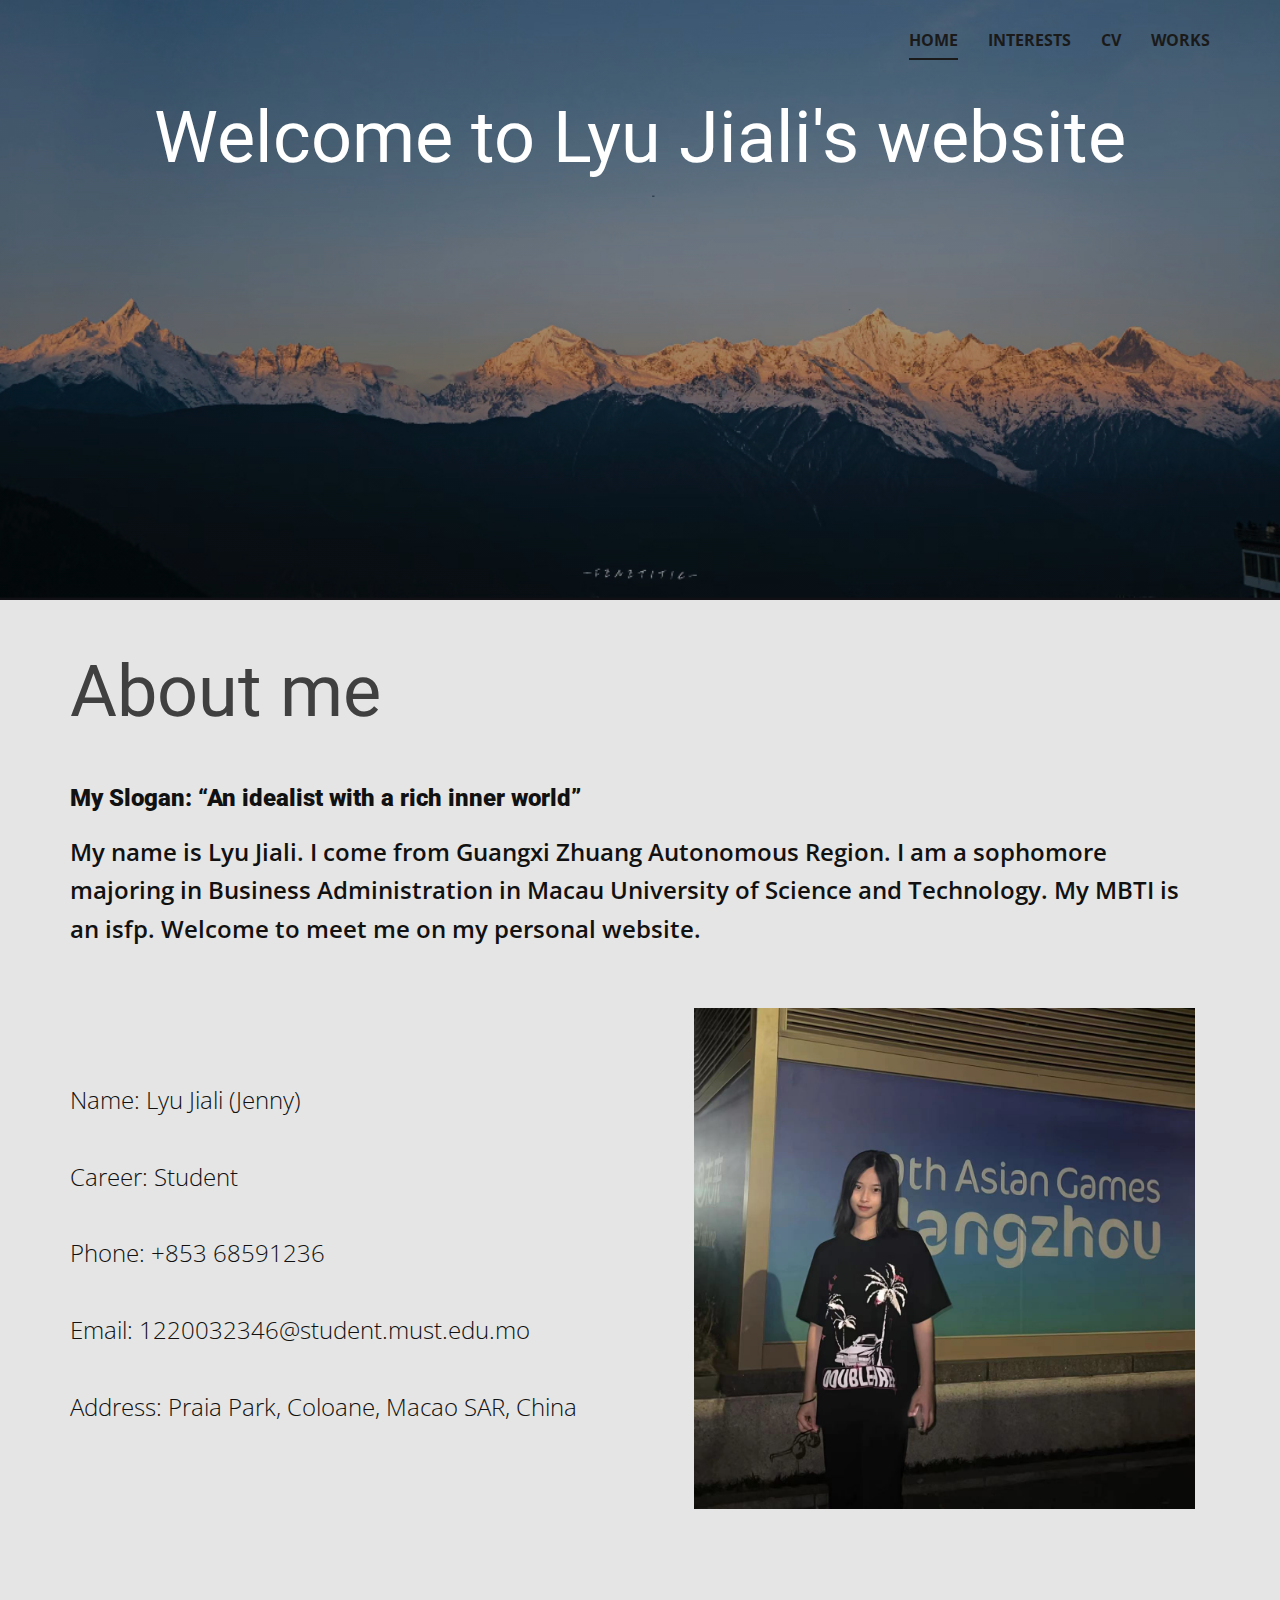
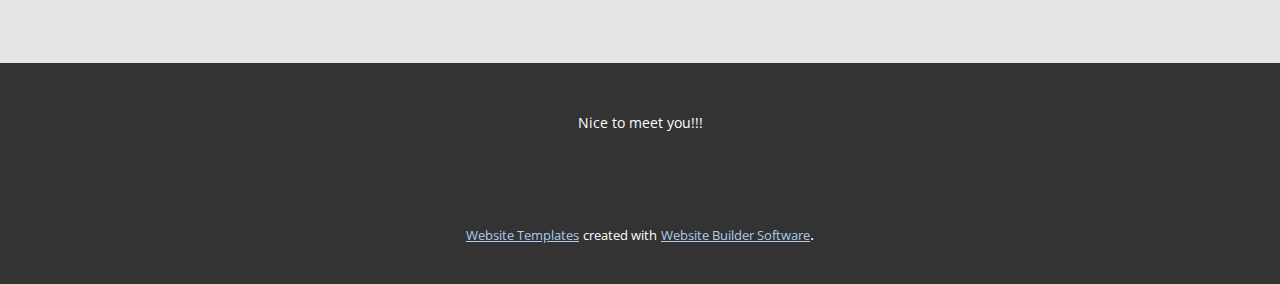
<file: Lyu Jiali/index.html>
<!DOCTYPE html>
<html style="font-size: 16px;" lang="en"><head>
    <meta name="viewport" content="width=device-width, initial-scale=1.0">
    <meta charset="utf-8">
    <meta name="keywords" content="About me">
    <meta name="description" content="">
    <title>Home</title>
    <link rel="stylesheet" href="nicepage.css" media="screen">
<link rel="stylesheet" href="Home.css" media="screen">
    <script class="u-script" type="text/javascript" src="jquery.js" defer=""></script>
    <script class="u-script" type="text/javascript" src="nicepage.js" defer=""></script>
    <meta name="generator" content="Nicepage 6.0.3, nicepage.com">
    <link id="u-theme-google-font" rel="stylesheet" href="https://fonts.googleapis.com/css?family=Roboto:100,100i,300,300i,400,400i,500,500i,700,700i,900,900i|Open+Sans:300,300i,400,400i,500,500i,600,600i,700,700i,800,800i">
    
    
    
    
    <script type="application/ld+json">{
		"@context": "http://schema.org",
		"@type": "Organization",
		"name": ""
}</script>
    <meta name="theme-color" content="#478ac9">
    <meta property="og:title" content="Home">
    <meta property="og:type" content="website">
  <meta data-intl-tel-input-cdn-path="intlTelInput/"></head>
  <body data-home-page="Home.html" data-home-page-title="Home" data-path-to-root="./" data-include-products="false" class="u-body u-overlap u-overlap-contrast u-overlap-transparent u-xl-mode" data-lang="en"><header class="u-clearfix u-header" id="sec-249c" data-animation-name="" data-animation-duration="0" data-animation-delay="0" data-animation-direction=""><div class="u-clearfix u-sheet u-sheet-1">
        <nav class="u-menu u-menu-one-level u-offcanvas u-menu-1">
          <div class="menu-collapse" style="font-size: 1rem; letter-spacing: 0px; font-weight: 700; text-transform: uppercase;">
            <a class="u-button-style u-custom-active-border-color u-custom-border u-custom-border-color u-custom-borders u-custom-hover-border-color u-custom-left-right-menu-spacing u-custom-padding-bottom u-custom-text-active-color u-custom-text-color u-custom-text-hover-color u-custom-top-bottom-menu-spacing u-nav-link u-text-active-palette-1-base u-text-hover-palette-2-base" href="#">
              <svg class="u-svg-link" viewBox="0 0 24 24"><use xmlns:xlink="http://www.w3.org/1999/xlink" xlink:href="#menu-hamburger"></use></svg>
              <svg class="u-svg-content" version="1.1" id="menu-hamburger" viewBox="0 0 16 16" x="0px" y="0px" xmlns:xlink="http://www.w3.org/1999/xlink" xmlns="http://www.w3.org/2000/svg"><g><rect y="1" width="16" height="2"></rect><rect y="7" width="16" height="2"></rect><rect y="13" width="16" height="2"></rect>
</g></svg>
            </a>
          </div>
          <div class="u-custom-menu u-nav-container">
            <ul class="u-nav u-spacing-30 u-unstyled u-nav-1"><li class="u-nav-item"><a class="u-border-2 u-border-active-grey-90 u-border-hover-grey-50 u-border-no-left u-border-no-right u-border-no-top u-button-style u-nav-link u-text-active-grey-90 u-text-grey-90 u-text-hover-grey-90" href="Home.html" style="padding: 10px 0px;">Home</a>
</li><li class="u-nav-item"><a class="u-border-2 u-border-active-grey-90 u-border-hover-grey-50 u-border-no-left u-border-no-right u-border-no-top u-button-style u-nav-link u-text-active-grey-90 u-text-grey-90 u-text-hover-grey-90" href="Interests.html" style="padding: 10px 0px;">Interests</a>
</li><li class="u-nav-item"><a class="u-border-2 u-border-active-grey-90 u-border-hover-grey-50 u-border-no-left u-border-no-right u-border-no-top u-button-style u-nav-link u-text-active-grey-90 u-text-grey-90 u-text-hover-grey-90" href="CV.html" style="padding: 10px 0px;">CV</a>
</li><li class="u-nav-item"><a class="u-border-2 u-border-active-grey-90 u-border-hover-grey-50 u-border-no-left u-border-no-right u-border-no-top u-button-style u-nav-link u-text-active-grey-90 u-text-grey-90 u-text-hover-grey-90" href="Works.html" style="padding: 10px 0px;">Works</a>
</li></ul>
          </div>
          <div class="u-custom-menu u-nav-container-collapse">
            <div class="u-black u-container-style u-inner-container-layout u-opacity u-opacity-95 u-sidenav">
              <div class="u-inner-container-layout u-sidenav-overflow">
                <div class="u-menu-close"></div>
                <ul class="u-align-center u-nav u-popupmenu-items u-unstyled u-nav-2"><li class="u-nav-item"><a class="u-button-style u-nav-link" href="Home.html">Home</a>
</li><li class="u-nav-item"><a class="u-button-style u-nav-link" href="Interests.html">Interests</a>
</li><li class="u-nav-item"><a class="u-button-style u-nav-link" href="CV.html">CV</a>
</li><li class="u-nav-item"><a class="u-button-style u-nav-link" href="Works.html">Works</a>
</li></ul>
              </div>
            </div>
            <div class="u-black u-menu-overlay u-opacity u-opacity-70"></div>
          </div>
        </nav>
      </div></header>
    <section class="u-clearfix u-container-align-center u-image u-shading u-section-1" id="carousel_1d9d" data-image-width="1170" data-image-height="497">
      <div class="u-clearfix u-sheet u-sheet-1">
        <h1 class="u-align-center u-text u-text-body-alt-color u-text-default u-text-1" data-animation-name="customAnimationIn" data-animation-duration="1500" data-animation-delay="250"> Welcome to Lyu Jiali's website</h1>
        <p class="u-align-center u-text u-text-default u-text-2" data-animation-name="customAnimationIn" data-animation-duration="1500" data-animation-delay="1250">Images from <a href="https://www.freepik.com/" class="u-active-none u-border-2 u-border-active-palette-1-base u-border-hover-palette-1-base u-border-no-left u-border-no-right u-border-no-top u-border-white u-btn u-button-link u-button-style u-hover-none u-none u-text-active-palette-1-base u-text-body-alt-color u-text-hover-palette-1-base u-btn-1" target="_blank">Freepik</a>
        </p>
      </div>
    </section>
    <section class="u-align-left u-clearfix u-grey-10 u-lightbox u-section-2" id="sec-81af">
      <div class="u-clearfix u-sheet u-valign-middle u-sheet-1">
        <div class="fr-view u-clearfix u-rich-text u-text u-text-1">
          <h1>
            <span style="line-height: 2;">
              <span class="u-text-grey-75">About me</span>
            </span>
          </h1>
          <h4 style="text-align: left;">
            <span style="font-weight: 900;">My Slogan: “An idealist with a rich inner world”</span>
          </h4>
          <p id="isPasted">
            <span style="font-size: 1.5rem; font-weight: 600;">My name is Lyu Jiali. I come from Guangxi Zhuang Autonomous Region. I am a sophomore majoring in Business Administration in Macau University of Science and Technology. My MBTI is an isfp. Welcome to meet me on my personal website.</span>
          </p>
          <p>
            <br>
          </p>
        </div>
        <img class="u-image u-image-contain u-image-round u-radius u-image-1" src="images/_cgi-bin_mmwebwx-bin_webwxgetmsgimg__MsgID1753485542832906418skeycrypt_f3b83421_636a852e812323d67de61b8e77ae5714mmweb_appidwx_webfilehelper.jpg" alt="" data-image-width="1280" data-image-height="1280">
        <p class="u-text u-text-2">Name: Lyu Jiali (Jenny)<br>
          <br>Career: Student<br>
          <br>Phone: +853 68591236<br>
          <br>Email: 1220032346@student.must.edu.mo<br>
          <br>Address: Praia Park, Coloane, Macao SAR, China&nbsp;<br>
          <br>
        </p>
      </div>
    </section>
    
    
    
    <footer class="u-align-center u-clearfix u-footer u-grey-80 u-footer" id="sec-9b03"><div class="u-clearfix u-sheet u-sheet-1">
        <p class="u-small-text u-text u-text-variant u-text-1">Nice to meet you!!!</p>
      </div></footer>
    <section class="u-backlink u-clearfix u-grey-80">
      <a class="u-link" href="https://nicepage.com/website-templates" target="_blank">
        <span>Website Templates</span>
      </a>
      <p class="u-text">
        <span>created with</span>
      </p>
      <a class="u-link" href="" target="_blank">
        <span>Website Builder Software</span>
      </a>. 
    </section>
  
</body></html>
</file>
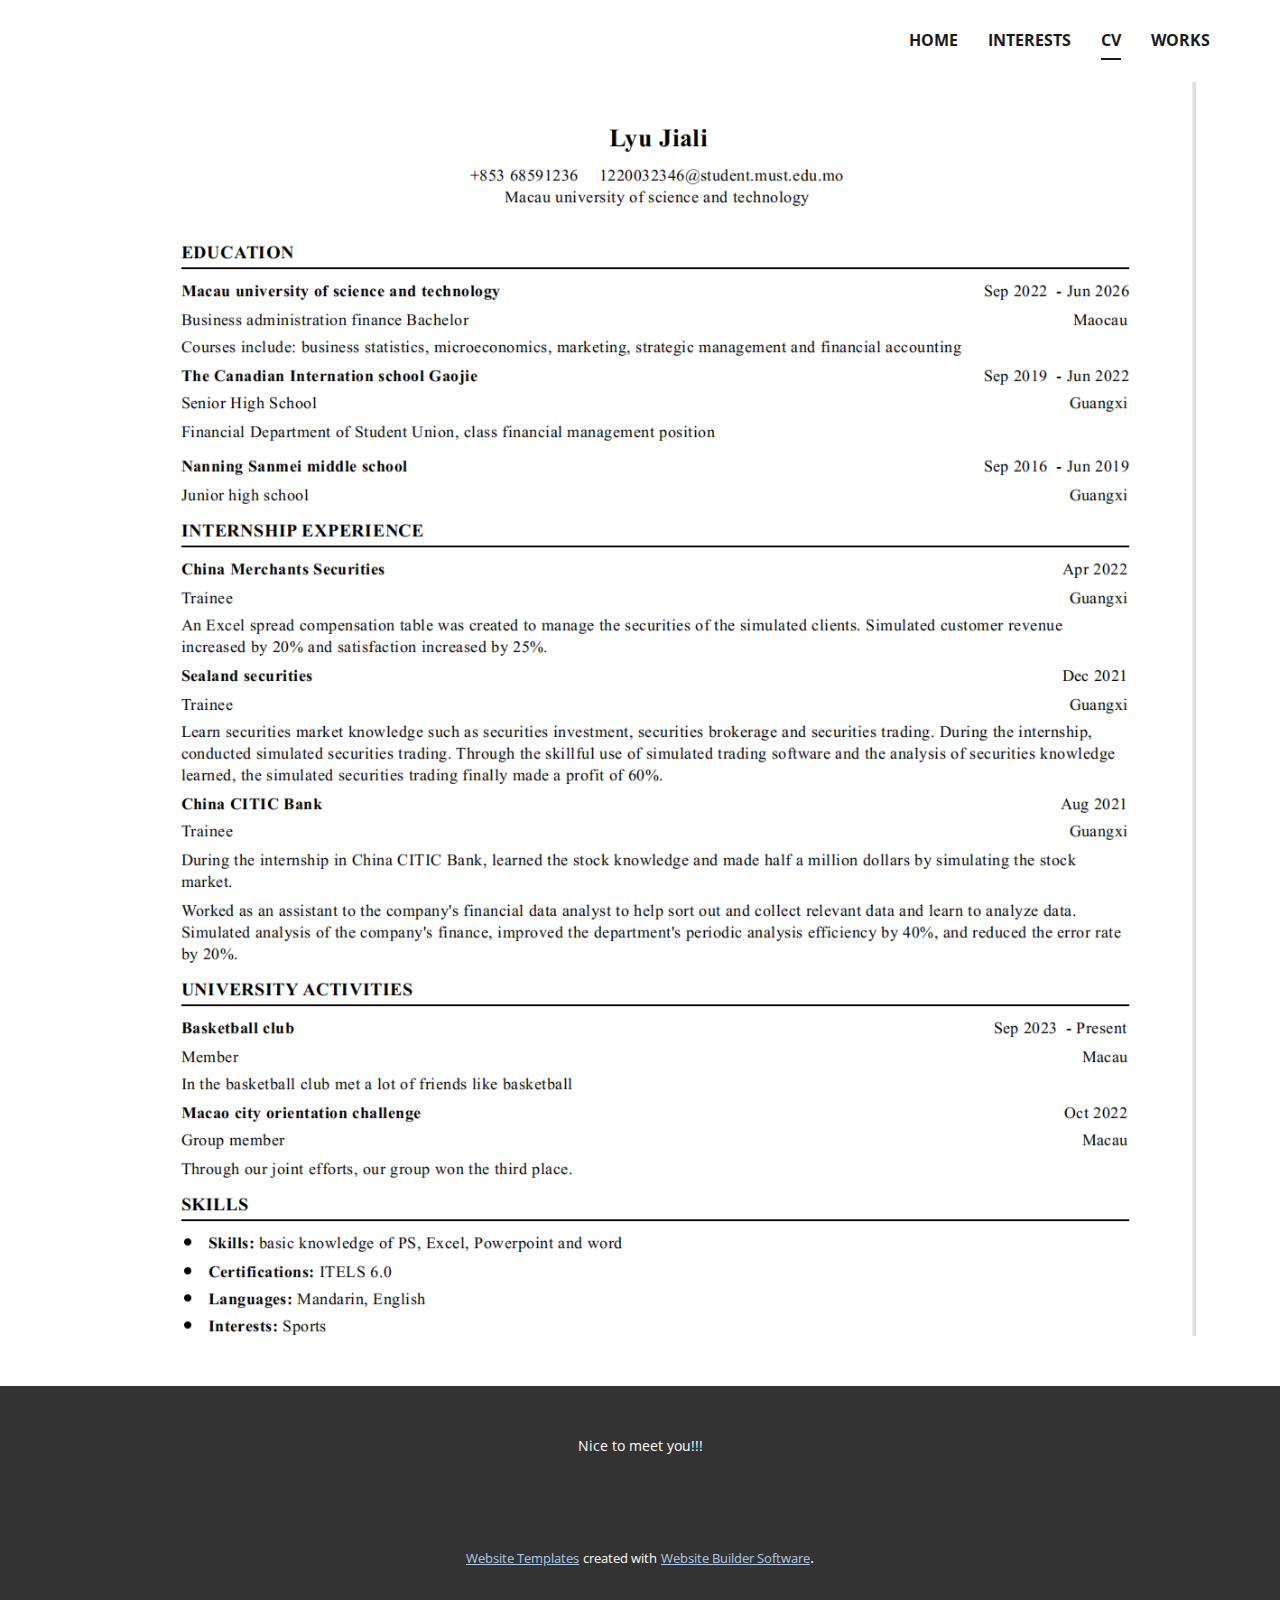
<file: Lyu Jiali/CV.html>
<!DOCTYPE html>
<html style="font-size: 16px;" lang="en"><head>
    <meta name="viewport" content="width=device-width, initial-scale=1.0">
    <meta charset="utf-8">
    <meta name="keywords" content="">
    <meta name="description" content="">
    <title>CV</title>
    <link rel="stylesheet" href="nicepage.css" media="screen">
<link rel="stylesheet" href="CV.css" media="screen">
    <script class="u-script" type="text/javascript" src="jquery.js" defer=""></script>
    <script class="u-script" type="text/javascript" src="nicepage.js" defer=""></script>
    <meta name="generator" content="Nicepage 6.0.3, nicepage.com">
    <link id="u-theme-google-font" rel="stylesheet" href="https://fonts.googleapis.com/css?family=Roboto:100,100i,300,300i,400,400i,500,500i,700,700i,900,900i|Open+Sans:300,300i,400,400i,500,500i,600,600i,700,700i,800,800i">
    
    
    
    <script type="application/ld+json">{
		"@context": "http://schema.org",
		"@type": "Organization",
		"name": ""
}</script>
    <meta name="theme-color" content="#478ac9">
    <meta property="og:title" content="CV">
    <meta property="og:type" content="website">
  <meta data-intl-tel-input-cdn-path="intlTelInput/"></head>
  <body data-path-to-root="./" data-include-products="false" class="u-body u-xl-mode" data-lang="en"><header class="u-clearfix u-header" id="sec-249c" data-animation-name="" data-animation-duration="0" data-animation-delay="0" data-animation-direction=""><div class="u-clearfix u-sheet u-sheet-1">
        <nav class="u-menu u-menu-one-level u-offcanvas u-menu-1">
          <div class="menu-collapse" style="font-size: 1rem; letter-spacing: 0px; font-weight: 700; text-transform: uppercase;">
            <a class="u-button-style u-custom-active-border-color u-custom-border u-custom-border-color u-custom-borders u-custom-hover-border-color u-custom-left-right-menu-spacing u-custom-padding-bottom u-custom-text-active-color u-custom-text-color u-custom-text-hover-color u-custom-top-bottom-menu-spacing u-nav-link u-text-active-palette-1-base u-text-hover-palette-2-base" href="#">
              <svg class="u-svg-link" viewBox="0 0 24 24"><use xmlns:xlink="http://www.w3.org/1999/xlink" xlink:href="#menu-hamburger"></use></svg>
              <svg class="u-svg-content" version="1.1" id="menu-hamburger" viewBox="0 0 16 16" x="0px" y="0px" xmlns:xlink="http://www.w3.org/1999/xlink" xmlns="http://www.w3.org/2000/svg"><g><rect y="1" width="16" height="2"></rect><rect y="7" width="16" height="2"></rect><rect y="13" width="16" height="2"></rect>
</g></svg>
            </a>
          </div>
          <div class="u-custom-menu u-nav-container">
            <ul class="u-nav u-spacing-30 u-unstyled u-nav-1"><li class="u-nav-item"><a class="u-border-2 u-border-active-grey-90 u-border-hover-grey-50 u-border-no-left u-border-no-right u-border-no-top u-button-style u-nav-link u-text-active-grey-90 u-text-grey-90 u-text-hover-grey-90" href="Home.html" style="padding: 10px 0px;">Home</a>
</li><li class="u-nav-item"><a class="u-border-2 u-border-active-grey-90 u-border-hover-grey-50 u-border-no-left u-border-no-right u-border-no-top u-button-style u-nav-link u-text-active-grey-90 u-text-grey-90 u-text-hover-grey-90" href="Interests.html" style="padding: 10px 0px;">Interests</a>
</li><li class="u-nav-item"><a class="u-border-2 u-border-active-grey-90 u-border-hover-grey-50 u-border-no-left u-border-no-right u-border-no-top u-button-style u-nav-link u-text-active-grey-90 u-text-grey-90 u-text-hover-grey-90" href="CV.html" style="padding: 10px 0px;">CV</a>
</li><li class="u-nav-item"><a class="u-border-2 u-border-active-grey-90 u-border-hover-grey-50 u-border-no-left u-border-no-right u-border-no-top u-button-style u-nav-link u-text-active-grey-90 u-text-grey-90 u-text-hover-grey-90" href="Works.html" style="padding: 10px 0px;">Works</a>
</li></ul>
          </div>
          <div class="u-custom-menu u-nav-container-collapse">
            <div class="u-black u-container-style u-inner-container-layout u-opacity u-opacity-95 u-sidenav">
              <div class="u-inner-container-layout u-sidenav-overflow">
                <div class="u-menu-close"></div>
                <ul class="u-align-center u-nav u-popupmenu-items u-unstyled u-nav-2"><li class="u-nav-item"><a class="u-button-style u-nav-link" href="Home.html">Home</a>
</li><li class="u-nav-item"><a class="u-button-style u-nav-link" href="Interests.html">Interests</a>
</li><li class="u-nav-item"><a class="u-button-style u-nav-link" href="CV.html">CV</a>
</li><li class="u-nav-item"><a class="u-button-style u-nav-link" href="Works.html">Works</a>
</li></ul>
              </div>
            </div>
            <div class="u-black u-menu-overlay u-opacity u-opacity-70"></div>
          </div>
        </nav>
      </div></header>
    <section class="u-clearfix u-section-1" id="sec-0db6">
      <div class="u-clearfix u-sheet u-valign-top u-sheet-1">
        <img class="u-image u-image-default u-image-1" src="images/image.png" alt="" data-image-width="1192" data-image-height="1426">
      </div>
    </section>
    
    
    
    <footer class="u-align-center u-clearfix u-footer u-grey-80 u-footer" id="sec-9b03"><div class="u-clearfix u-sheet u-sheet-1">
        <p class="u-small-text u-text u-text-variant u-text-1">Nice to meet you!!!</p>
      </div></footer>
    <section class="u-backlink u-clearfix u-grey-80">
      <a class="u-link" href="https://nicepage.com/website-templates" target="_blank">
        <span>Website Templates</span>
      </a>
      <p class="u-text">
        <span>created with</span>
      </p>
      <a class="u-link" href="" target="_blank">
        <span>Website Builder Software</span>
      </a>. 
    </section>
  
</body></html>
</file>
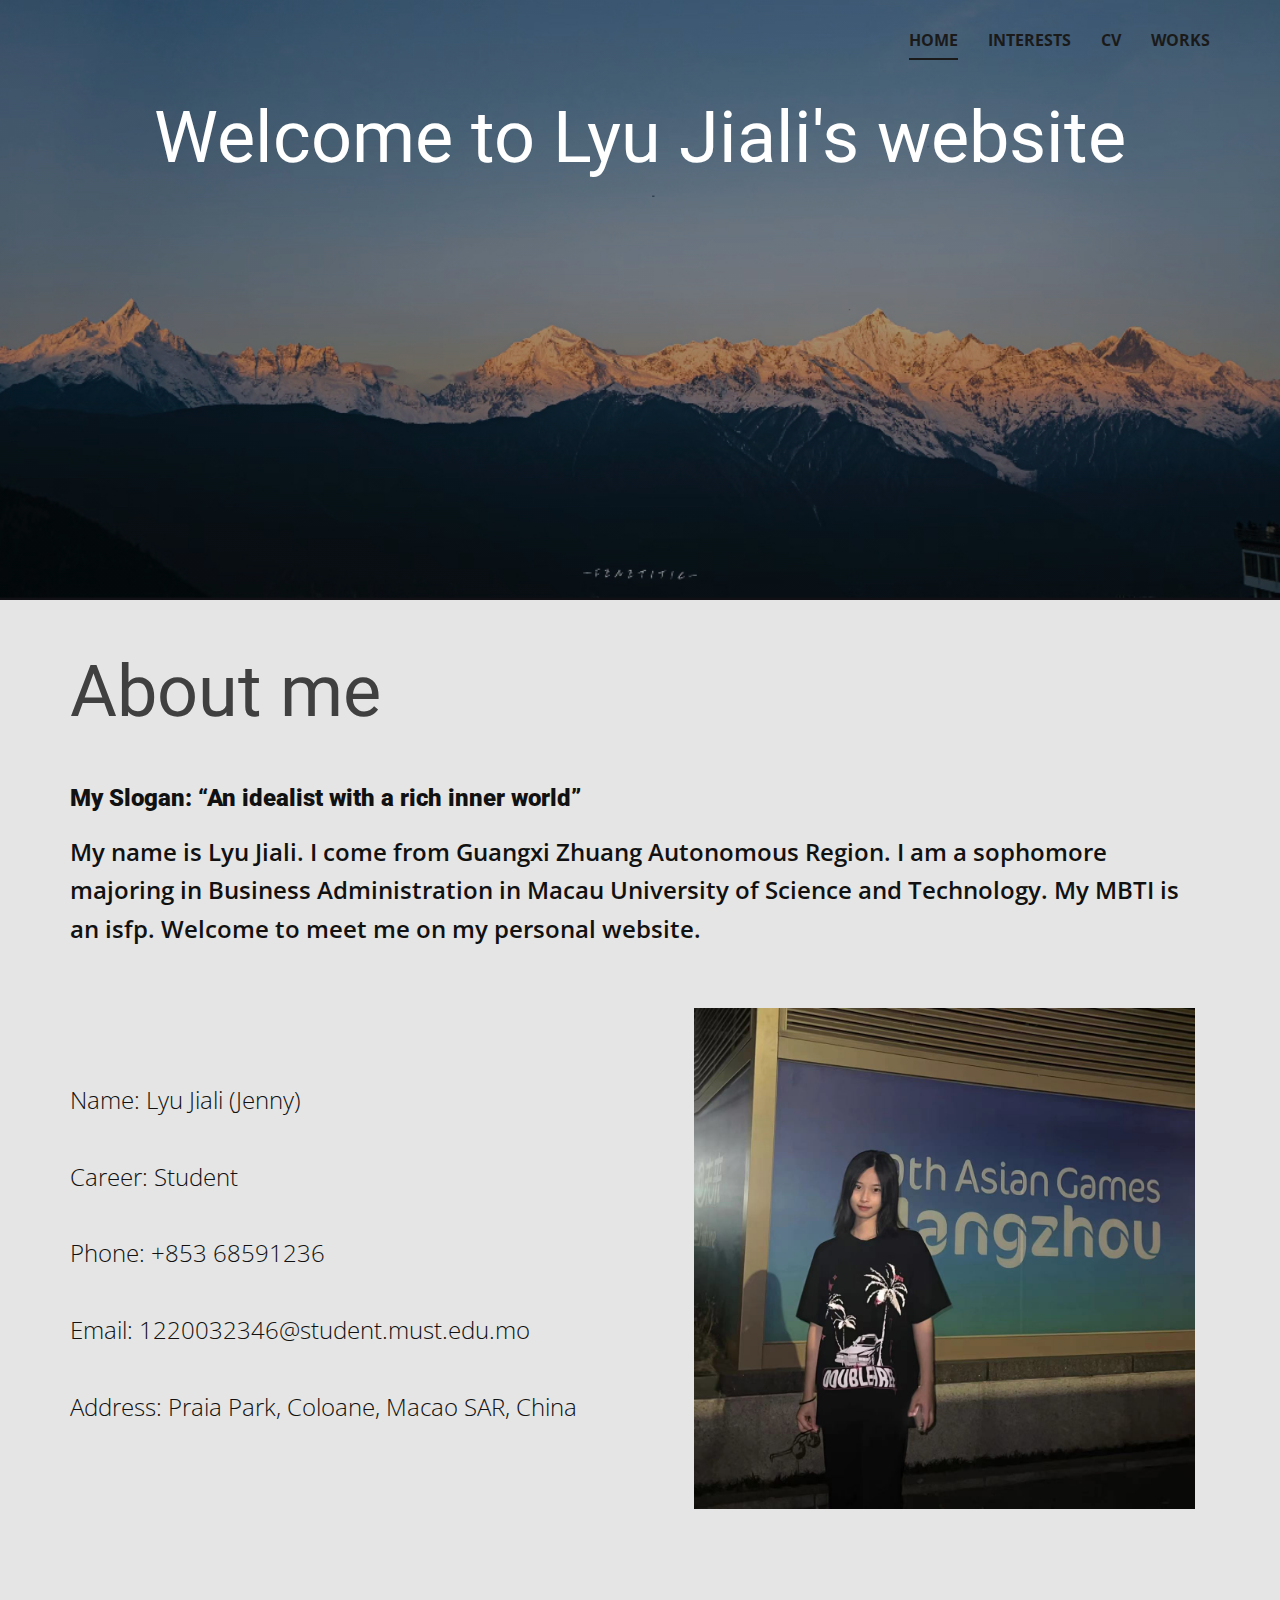
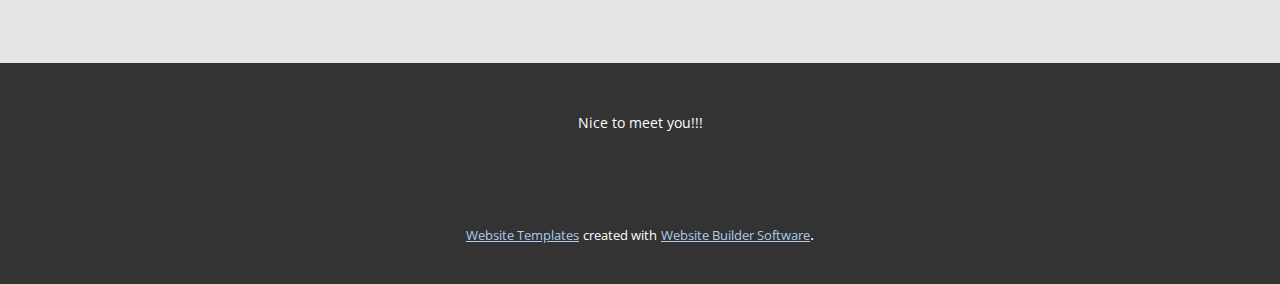
<file: Lyu Jiali/Home.html>
<!DOCTYPE html>
<html style="font-size: 16px;" lang="en"><head>
    <meta name="viewport" content="width=device-width, initial-scale=1.0">
    <meta charset="utf-8">
    <meta name="keywords" content="About me">
    <meta name="description" content="">
    <title>Home</title>
    <link rel="stylesheet" href="nicepage.css" media="screen">
<link rel="stylesheet" href="Home.css" media="screen">
    <script class="u-script" type="text/javascript" src="jquery.js" defer=""></script>
    <script class="u-script" type="text/javascript" src="nicepage.js" defer=""></script>
    <meta name="generator" content="Nicepage 6.0.3, nicepage.com">
    <link id="u-theme-google-font" rel="stylesheet" href="https://fonts.googleapis.com/css?family=Roboto:100,100i,300,300i,400,400i,500,500i,700,700i,900,900i|Open+Sans:300,300i,400,400i,500,500i,600,600i,700,700i,800,800i">
    
    
    
    
    <script type="application/ld+json">{
		"@context": "http://schema.org",
		"@type": "Organization",
		"name": ""
}</script>
    <meta name="theme-color" content="#478ac9">
    <meta property="og:title" content="Home">
    <meta property="og:type" content="website">
  <meta data-intl-tel-input-cdn-path="intlTelInput/"></head>
  <body data-path-to-root="./" data-include-products="false" class="u-body u-overlap u-overlap-contrast u-overlap-transparent u-xl-mode" data-lang="en"><header class="u-clearfix u-header" id="sec-249c" data-animation-name="" data-animation-duration="0" data-animation-delay="0" data-animation-direction=""><div class="u-clearfix u-sheet u-sheet-1">
        <nav class="u-menu u-menu-one-level u-offcanvas u-menu-1">
          <div class="menu-collapse" style="font-size: 1rem; letter-spacing: 0px; font-weight: 700; text-transform: uppercase;">
            <a class="u-button-style u-custom-active-border-color u-custom-border u-custom-border-color u-custom-borders u-custom-hover-border-color u-custom-left-right-menu-spacing u-custom-padding-bottom u-custom-text-active-color u-custom-text-color u-custom-text-hover-color u-custom-top-bottom-menu-spacing u-nav-link u-text-active-palette-1-base u-text-hover-palette-2-base" href="#">
              <svg class="u-svg-link" viewBox="0 0 24 24"><use xmlns:xlink="http://www.w3.org/1999/xlink" xlink:href="#menu-hamburger"></use></svg>
              <svg class="u-svg-content" version="1.1" id="menu-hamburger" viewBox="0 0 16 16" x="0px" y="0px" xmlns:xlink="http://www.w3.org/1999/xlink" xmlns="http://www.w3.org/2000/svg"><g><rect y="1" width="16" height="2"></rect><rect y="7" width="16" height="2"></rect><rect y="13" width="16" height="2"></rect>
</g></svg>
            </a>
          </div>
          <div class="u-custom-menu u-nav-container">
            <ul class="u-nav u-spacing-30 u-unstyled u-nav-1"><li class="u-nav-item"><a class="u-border-2 u-border-active-grey-90 u-border-hover-grey-50 u-border-no-left u-border-no-right u-border-no-top u-button-style u-nav-link u-text-active-grey-90 u-text-grey-90 u-text-hover-grey-90" href="Home.html" style="padding: 10px 0px;">Home</a>
</li><li class="u-nav-item"><a class="u-border-2 u-border-active-grey-90 u-border-hover-grey-50 u-border-no-left u-border-no-right u-border-no-top u-button-style u-nav-link u-text-active-grey-90 u-text-grey-90 u-text-hover-grey-90" href="Interests.html" style="padding: 10px 0px;">Interests</a>
</li><li class="u-nav-item"><a class="u-border-2 u-border-active-grey-90 u-border-hover-grey-50 u-border-no-left u-border-no-right u-border-no-top u-button-style u-nav-link u-text-active-grey-90 u-text-grey-90 u-text-hover-grey-90" href="CV.html" style="padding: 10px 0px;">CV</a>
</li><li class="u-nav-item"><a class="u-border-2 u-border-active-grey-90 u-border-hover-grey-50 u-border-no-left u-border-no-right u-border-no-top u-button-style u-nav-link u-text-active-grey-90 u-text-grey-90 u-text-hover-grey-90" href="Works.html" style="padding: 10px 0px;">Works</a>
</li></ul>
          </div>
          <div class="u-custom-menu u-nav-container-collapse">
            <div class="u-black u-container-style u-inner-container-layout u-opacity u-opacity-95 u-sidenav">
              <div class="u-inner-container-layout u-sidenav-overflow">
                <div class="u-menu-close"></div>
                <ul class="u-align-center u-nav u-popupmenu-items u-unstyled u-nav-2"><li class="u-nav-item"><a class="u-button-style u-nav-link" href="Home.html">Home</a>
</li><li class="u-nav-item"><a class="u-button-style u-nav-link" href="Interests.html">Interests</a>
</li><li class="u-nav-item"><a class="u-button-style u-nav-link" href="CV.html">CV</a>
</li><li class="u-nav-item"><a class="u-button-style u-nav-link" href="Works.html">Works</a>
</li></ul>
              </div>
            </div>
            <div class="u-black u-menu-overlay u-opacity u-opacity-70"></div>
          </div>
        </nav>
      </div></header>
    <section class="u-clearfix u-container-align-center u-image u-shading u-section-1" id="carousel_1d9d" data-image-width="1170" data-image-height="497">
      <div class="u-clearfix u-sheet u-sheet-1">
        <h1 class="u-align-center u-text u-text-body-alt-color u-text-default u-text-1" data-animation-name="customAnimationIn" data-animation-duration="1500" data-animation-delay="250"> Welcome to Lyu Jiali's website</h1>
        <p class="u-align-center u-text u-text-default u-text-2" data-animation-name="customAnimationIn" data-animation-duration="1500" data-animation-delay="1250">Images from <a href="https://www.freepik.com/" class="u-active-none u-border-2 u-border-active-palette-1-base u-border-hover-palette-1-base u-border-no-left u-border-no-right u-border-no-top u-border-white u-btn u-button-link u-button-style u-hover-none u-none u-text-active-palette-1-base u-text-body-alt-color u-text-hover-palette-1-base u-btn-1" target="_blank">Freepik</a>
        </p>
      </div>
    </section>
    <section class="u-align-left u-clearfix u-grey-10 u-lightbox u-section-2" id="sec-81af">
      <div class="u-clearfix u-sheet u-valign-middle u-sheet-1">
        <div class="fr-view u-clearfix u-rich-text u-text u-text-1">
          <h1>
            <span style="line-height: 2;">
              <span class="u-text-grey-75">About me</span>
            </span>
          </h1>
          <h4 style="text-align: left;">
            <span style="font-weight: 900;">My Slogan: “An idealist with a rich inner world”</span>
          </h4>
          <p id="isPasted">
            <span style="font-size: 1.5rem; font-weight: 600;">My name is Lyu Jiali. I come from Guangxi Zhuang Autonomous Region. I am a sophomore majoring in Business Administration in Macau University of Science and Technology. My MBTI is an isfp. Welcome to meet me on my personal website.</span>
          </p>
          <p>
            <br>
          </p>
        </div>
        <img class="u-image u-image-contain u-image-round u-radius u-image-1" src="images/_cgi-bin_mmwebwx-bin_webwxgetmsgimg__MsgID1753485542832906418skeycrypt_f3b83421_636a852e812323d67de61b8e77ae5714mmweb_appidwx_webfilehelper.jpg" alt="" data-image-width="1280" data-image-height="1280">
        <p class="u-text u-text-2">Name: Lyu Jiali (Jenny)<br>
          <br>Career: Student<br>
          <br>Phone: +853 68591236<br>
          <br>Email: 1220032346@student.must.edu.mo<br>
          <br>Address: Praia Park, Coloane, Macao SAR, China&nbsp;<br>
          <br>
        </p>
      </div>
    </section>
    
    
    
    <footer class="u-align-center u-clearfix u-footer u-grey-80 u-footer" id="sec-9b03"><div class="u-clearfix u-sheet u-sheet-1">
        <p class="u-small-text u-text u-text-variant u-text-1">Nice to meet you!!!</p>
      </div></footer>
    <section class="u-backlink u-clearfix u-grey-80">
      <a class="u-link" href="https://nicepage.com/website-templates" target="_blank">
        <span>Website Templates</span>
      </a>
      <p class="u-text">
        <span>created with</span>
      </p>
      <a class="u-link" href="" target="_blank">
        <span>Website Builder Software</span>
      </a>. 
    </section>
  
</body></html>
</file>
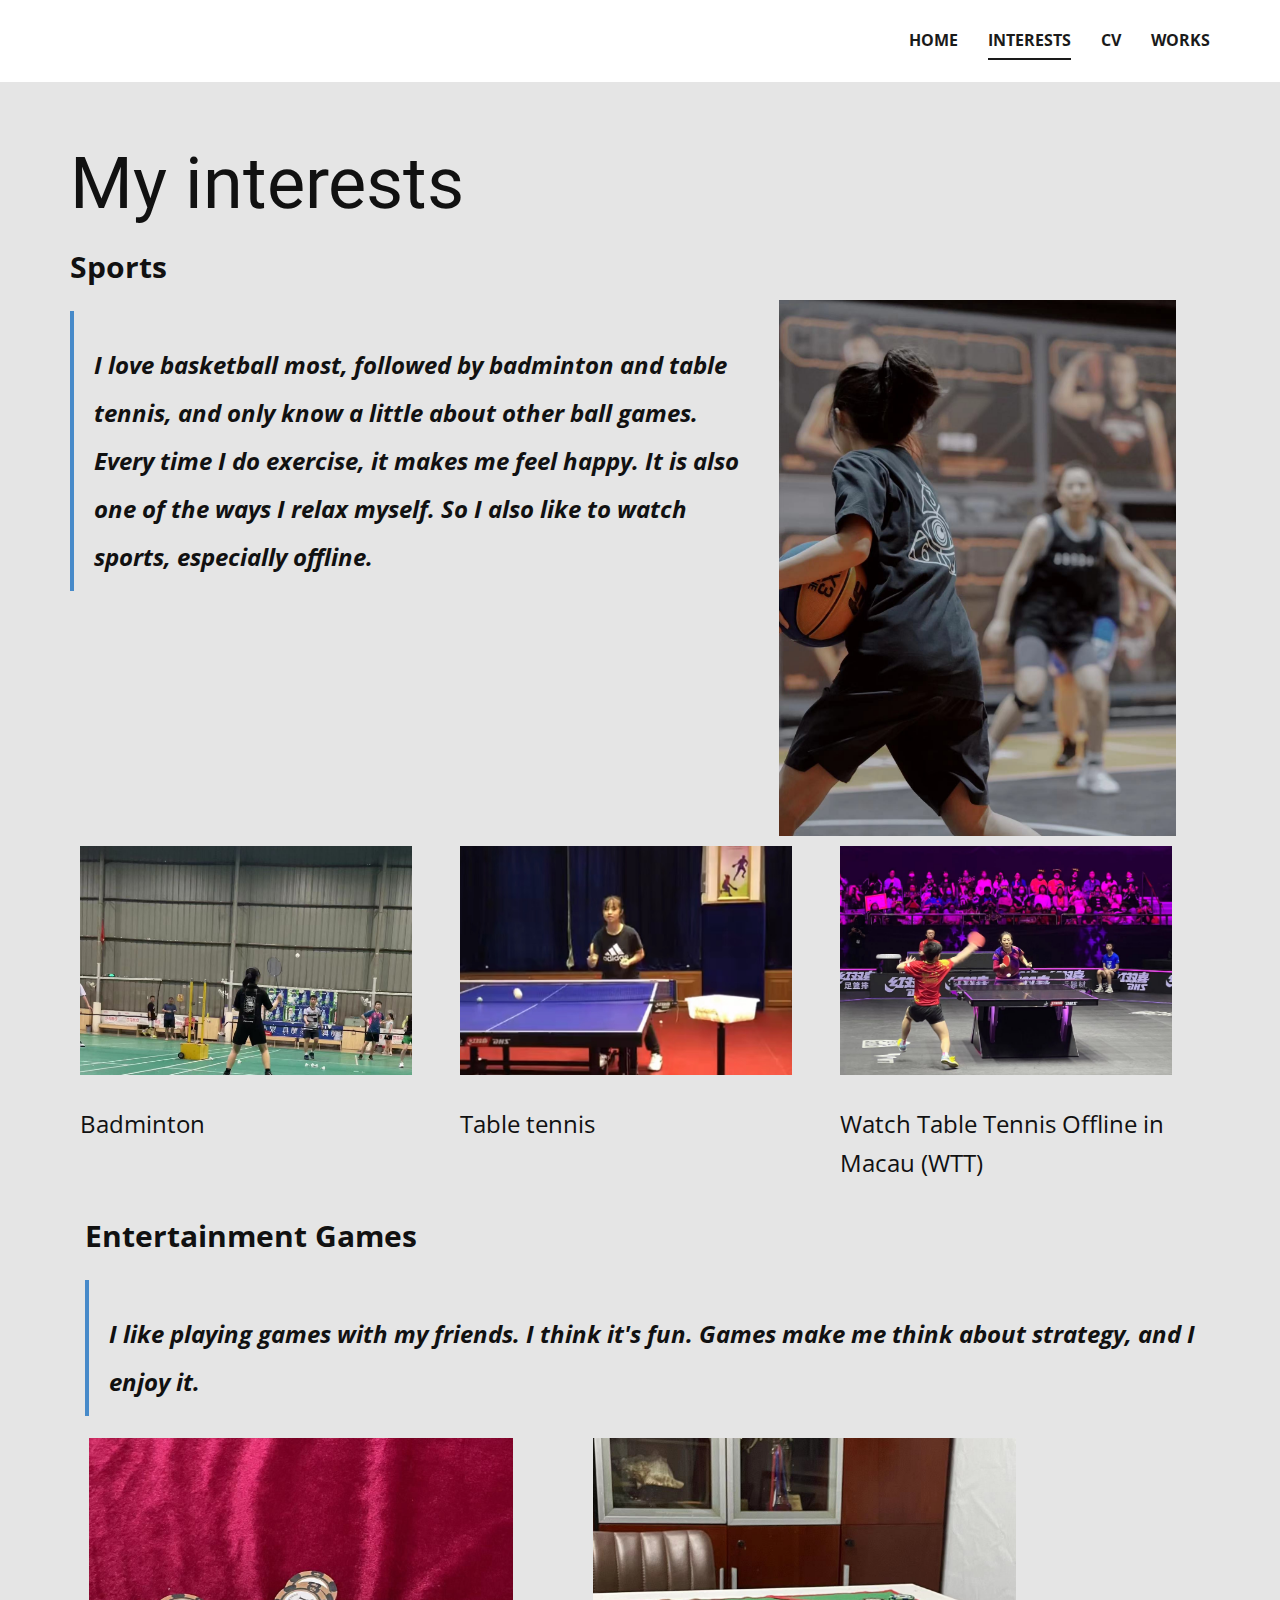
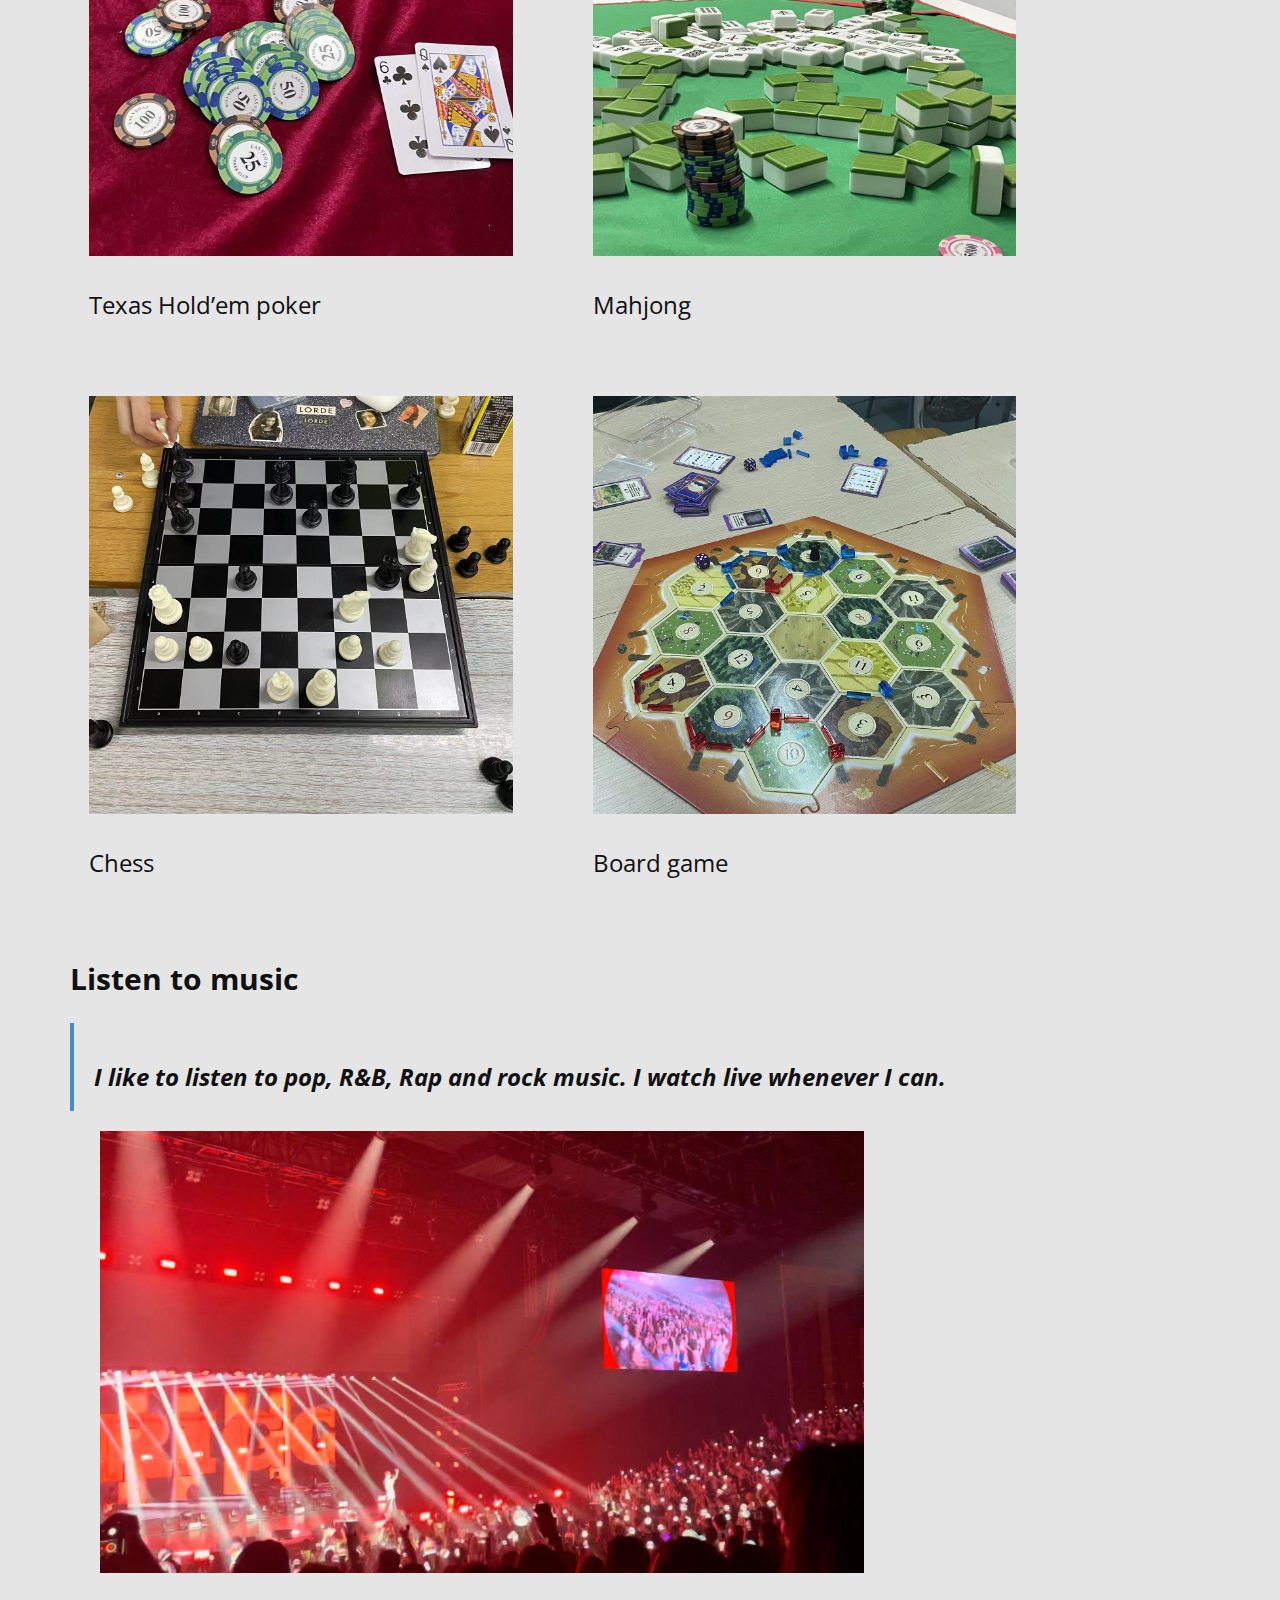
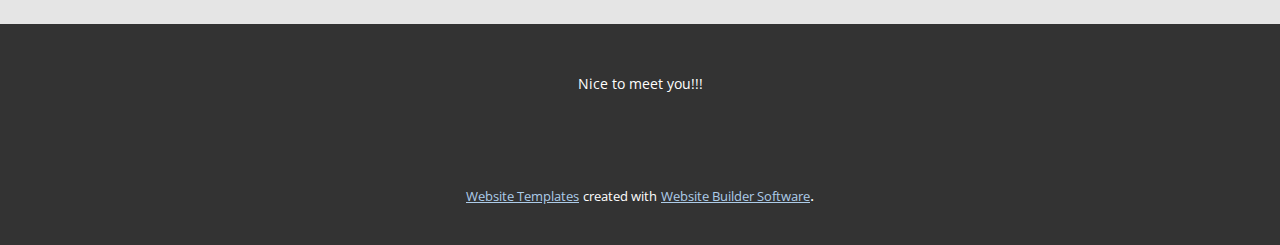
<file: Lyu Jiali/Interests.html>
<!DOCTYPE html>
<html style="font-size: 16px;" lang="en"><head>
    <meta name="viewport" content="width=device-width, initial-scale=1.0">
    <meta charset="utf-8">
    <meta name="keywords" content="Welcome to Lyu Jiali&amp;apos;s website, here is my self-introduction">
    <meta name="description" content="">
    <title>Interests</title>
    <link rel="stylesheet" href="nicepage.css" media="screen">
<link rel="stylesheet" href="Interests.css" media="screen">
    <script class="u-script" type="text/javascript" src="jquery.js" defer=""></script>
    <script class="u-script" type="text/javascript" src="nicepage.js" defer=""></script>
    <meta name="generator" content="Nicepage 6.0.3, nicepage.com">
    <link id="u-theme-google-font" rel="stylesheet" href="https://fonts.googleapis.com/css?family=Roboto:100,100i,300,300i,400,400i,500,500i,700,700i,900,900i|Open+Sans:300,300i,400,400i,500,500i,600,600i,700,700i,800,800i">
    
    
    
    
    
    
    <script type="application/ld+json">{
		"@context": "http://schema.org",
		"@type": "Organization",
		"name": ""
}</script>
    <meta name="theme-color" content="#478ac9">
    <meta property="og:title" content="Interests">
    <meta property="og:type" content="website">
  <meta data-intl-tel-input-cdn-path="intlTelInput/"></head>
  <body data-path-to-root="./" data-include-products="false" class="u-body u-xl-mode" data-lang="en"><header class="u-clearfix u-header" id="sec-249c" data-animation-name="" data-animation-duration="0" data-animation-delay="0" data-animation-direction=""><div class="u-clearfix u-sheet u-sheet-1">
        <nav class="u-menu u-menu-one-level u-offcanvas u-menu-1">
          <div class="menu-collapse" style="font-size: 1rem; letter-spacing: 0px; font-weight: 700; text-transform: uppercase;">
            <a class="u-button-style u-custom-active-border-color u-custom-border u-custom-border-color u-custom-borders u-custom-hover-border-color u-custom-left-right-menu-spacing u-custom-padding-bottom u-custom-text-active-color u-custom-text-color u-custom-text-hover-color u-custom-top-bottom-menu-spacing u-nav-link u-text-active-palette-1-base u-text-hover-palette-2-base" href="#">
              <svg class="u-svg-link" viewBox="0 0 24 24"><use xmlns:xlink="http://www.w3.org/1999/xlink" xlink:href="#menu-hamburger"></use></svg>
              <svg class="u-svg-content" version="1.1" id="menu-hamburger" viewBox="0 0 16 16" x="0px" y="0px" xmlns:xlink="http://www.w3.org/1999/xlink" xmlns="http://www.w3.org/2000/svg"><g><rect y="1" width="16" height="2"></rect><rect y="7" width="16" height="2"></rect><rect y="13" width="16" height="2"></rect>
</g></svg>
            </a>
          </div>
          <div class="u-custom-menu u-nav-container">
            <ul class="u-nav u-spacing-30 u-unstyled u-nav-1"><li class="u-nav-item"><a class="u-border-2 u-border-active-grey-90 u-border-hover-grey-50 u-border-no-left u-border-no-right u-border-no-top u-button-style u-nav-link u-text-active-grey-90 u-text-grey-90 u-text-hover-grey-90" href="Home.html" style="padding: 10px 0px;">Home</a>
</li><li class="u-nav-item"><a class="u-border-2 u-border-active-grey-90 u-border-hover-grey-50 u-border-no-left u-border-no-right u-border-no-top u-button-style u-nav-link u-text-active-grey-90 u-text-grey-90 u-text-hover-grey-90" href="Interests.html" style="padding: 10px 0px;">Interests</a>
</li><li class="u-nav-item"><a class="u-border-2 u-border-active-grey-90 u-border-hover-grey-50 u-border-no-left u-border-no-right u-border-no-top u-button-style u-nav-link u-text-active-grey-90 u-text-grey-90 u-text-hover-grey-90" href="CV.html" style="padding: 10px 0px;">CV</a>
</li><li class="u-nav-item"><a class="u-border-2 u-border-active-grey-90 u-border-hover-grey-50 u-border-no-left u-border-no-right u-border-no-top u-button-style u-nav-link u-text-active-grey-90 u-text-grey-90 u-text-hover-grey-90" href="Works.html" style="padding: 10px 0px;">Works</a>
</li></ul>
          </div>
          <div class="u-custom-menu u-nav-container-collapse">
            <div class="u-black u-container-style u-inner-container-layout u-opacity u-opacity-95 u-sidenav">
              <div class="u-inner-container-layout u-sidenav-overflow">
                <div class="u-menu-close"></div>
                <ul class="u-align-center u-nav u-popupmenu-items u-unstyled u-nav-2"><li class="u-nav-item"><a class="u-button-style u-nav-link" href="Home.html">Home</a>
</li><li class="u-nav-item"><a class="u-button-style u-nav-link" href="Interests.html">Interests</a>
</li><li class="u-nav-item"><a class="u-button-style u-nav-link" href="CV.html">CV</a>
</li><li class="u-nav-item"><a class="u-button-style u-nav-link" href="Works.html">Works</a>
</li></ul>
              </div>
            </div>
            <div class="u-black u-menu-overlay u-opacity u-opacity-70"></div>
          </div>
        </nav>
      </div></header>
    <section class="u-align-left u-clearfix u-grey-10 u-section-1" id="sec-f9e7">
      <div class="u-clearfix u-sheet u-sheet-1">
        <div class="fr-view u-clearfix u-rich-text u-text u-text-1">
          <h1 style="text-align: left;">My interests</h1>
          <p style="text-align: left;">
            <span style="font-weight: 700; font-size: 1.875rem;">Sports</span>
          </p>
          <blockquote>
            <p style="text-align: left;">
              <span style="line-height: 2; font-weight: 700; font-size: 1.5rem;">I love basketball most, followed by badminton and table tennis, and only know a little about other ball games. Every time I do exercise, it makes me feel happy. It is also one of the ways I relax myself. So I also like to watch sports, especially offline.</span>
            </p>
          </blockquote>
        </div>
        <img class="u-image u-image-default u-image-1" src="images/_cgi-bin_mmwebwx-bin_webwxgetmsgimg__MsgID5853314812901129179skeycrypt_f3b83421_636a852e812323d67de61b8e77ae5714mmweb_appidwx_webfilehelper.jpg" alt="" data-image-width="1280" data-image-height="1835">
      </div>
    </section>
    <section class="u-clearfix u-grey-10 u-section-2" id="sec-b2d6">
      <div class="u-clearfix u-sheet u-sheet-1">
        <div class="u-expanded-width u-list u-list-1">
          <div class="u-repeater u-repeater-1">
            <div class="u-container-style u-list-item u-repeater-item">
              <div class="u-container-layout u-similar-container u-container-layout-1">
                <img class="u-image u-image-default u-image-1" src="images/_cgi-bin_mmwebwx-bin_webwxgetmsgimg__MsgID2039452126778680773skeycrypt_f3b83421_636a852e812323d67de61b8e77ae5714mmweb_appidwx_webfilehelper.jpg" alt="" data-image-width="1278" data-image-height="1298">
                <p class="u-small-text u-text u-text-default u-text-variant u-text-1"> Badminton</p>
              </div>
            </div>
            <div class="u-container-style u-list-item u-repeater-item">
              <div class="u-container-layout u-similar-container u-container-layout-2">
                <img class="u-image u-image-default u-image-2" src="images/_cgi-bin_mmwebwx-bin_webwxgetmsgimg__MsgID1566138552712619988skeycrypt_f3b83421_636a852e812323d67de61b8e77ae5714mmweb_appidwx_webfilehelper.jpg" alt="" data-image-width="891" data-image-height="910">
                <p class="u-small-text u-text u-text-default u-text-variant u-text-2"> Table tennis</p>
              </div>
            </div>
            <div class="u-container-style u-list-item u-repeater-item">
              <div class="u-container-layout u-similar-container u-container-layout-3">
                <img class="u-image u-image-default u-image-3" src="images/_cgi-bin_mmwebwx-bin_webwxgetmsgimg__MsgID785543809810578812skeycrypt_f3b83421_636a852e812323d67de61b8e77ae5714mmweb_appidwx_webfilehelper.jpg" alt="" data-image-width="1707" data-image-height="1280">
                <p class="u-small-text u-text u-text-default u-text-variant u-text-3"> Watch Table Tennis Offline in Macau (WTT)</p>
              </div>
            </div>
          </div>
        </div>
      </div>
    </section>
    <section class="u-clearfix u-grey-10 u-section-3" id="sec-d790">
      <div class="u-clearfix u-sheet u-valign-middle u-sheet-1">
        <div class="fr-view u-clearfix u-rich-text u-text u-text-1">
          <p style="text-align: left;">
            <span style="font-weight: 700; font-size: 1.875rem;">Entertainment Games</span>
          </p>
          <blockquote>
            <p style="text-align: left;">
              <span style="line-height: 2; font-weight: 700; font-size: 1.5rem;">I like playing games with my friends. I think it's fun. Games make me think about strategy, and I enjoy it.</span>
            </p>
          </blockquote>
        </div>
        <div class="u-list u-list-1">
          <div class="u-repeater u-repeater-1">
            <div class="u-container-style u-list-item u-repeater-item">
              <div class="u-container-layout u-similar-container u-container-layout-1">
                <img class="u-expanded-width u-image u-image-default u-image-1" src="images/default3.jpg" alt="" data-image-width="1280" data-image-height="1707">
                <p class="u-small-text u-text u-text-default u-text-variant u-text-2"> Texas Hold’em poker</p>
              </div>
            </div>
            <div class="u-container-style u-list-item u-repeater-item">
              <div class="u-container-layout u-similar-container u-container-layout-2">
                <img class="u-expanded-width u-image u-image-default u-image-2" src="images/_cgi-bin_mmwebwx-bin_webwxgetmsgimg__MsgID7209389936349849013skeycrypt_f3b83421_636a852e812323d67de61b8e77ae5714mmweb_appidwx_webfilehelper.jpg" alt="" data-image-width="1280" data-image-height="1707">
                <p class="u-small-text u-text u-text-default u-text-variant u-text-3"> Mahjong</p>
              </div>
            </div>
            <div class="u-container-style u-list-item u-repeater-item">
              <div class="u-container-layout u-similar-container u-container-layout-3">
                <img class="u-expanded-width u-image u-image-default u-image-3" src="images/_cgi-bin_mmwebwx-bin_webwxgetmsgimg__MsgID3228291271245065766skeycrypt_f3b83421_636a852e812323d67de61b8e77ae5714mmweb_appidwx_webfilehelper.jpg" alt="" data-image-width="1284" data-image-height="1476">
                <p class="u-small-text u-text u-text-default u-text-variant u-text-4">Chess</p>
              </div>
            </div>
            <div class="u-container-style u-list-item u-repeater-item">
              <div class="u-container-layout u-similar-container u-container-layout-4">
                <img class="u-expanded-width u-image u-image-default u-image-4" src="images/_cgi-bin_mmwebwx-bin_webwxgetmsgimg__MsgID4918505113450924502skeycrypt_f3b83421_636a852e812323d67de61b8e77ae5714mmweb_appidwx_webfilehelper.jpg" alt="" data-image-width="1702" data-image-height="1276">
                <p class="u-small-text u-text u-text-default u-text-variant u-text-5">Board game</p>
              </div>
            </div>
          </div>
        </div>
      </div>
    </section>
    <section class="u-align-left u-clearfix u-grey-10 u-section-4" id="sec-0756">
      <div class="u-clearfix u-sheet u-sheet-1">
        <div class="fr-view u-clearfix u-rich-text u-text u-text-1">
          <p style="text-align: left;">
            <span style="font-weight: 700; font-size: 1.875rem;">Listen to music</span>
          </p>
          <blockquote>
            <p style="text-align: left;">
              <span style="line-height: 2; font-weight: 700;">
                <span style="font-size: 1.5rem;">I like to listen to pop, R&amp;B, Rap and rock music. I watch live whenever I can.</span>
              </span>
            </p>
          </blockquote>
        </div>
        <img class="u-image u-image-default u-image-1" src="images/_cgi-bin_mmwebwx-bin_webwxgetmsgimg__MsgID6444281318999054632skeycrypt_f3b83421_636a852e812323d67de61b8e77ae5714mmweb_appidwx_webfilehelper.jpg" alt="" data-image-width="2388" data-image-height="1339">
      </div>
    </section>
    
    
    
    <footer class="u-align-center u-clearfix u-footer u-grey-80 u-footer" id="sec-9b03"><div class="u-clearfix u-sheet u-sheet-1">
        <p class="u-small-text u-text u-text-variant u-text-1">Nice to meet you!!!</p>
      </div></footer>
    <section class="u-backlink u-clearfix u-grey-80">
      <a class="u-link" href="https://nicepage.com/website-templates" target="_blank">
        <span>Website Templates</span>
      </a>
      <p class="u-text">
        <span>created with</span>
      </p>
      <a class="u-link" href="" target="_blank">
        <span>Website Builder Software</span>
      </a>. 
    </section>
  
</body></html>
</file>
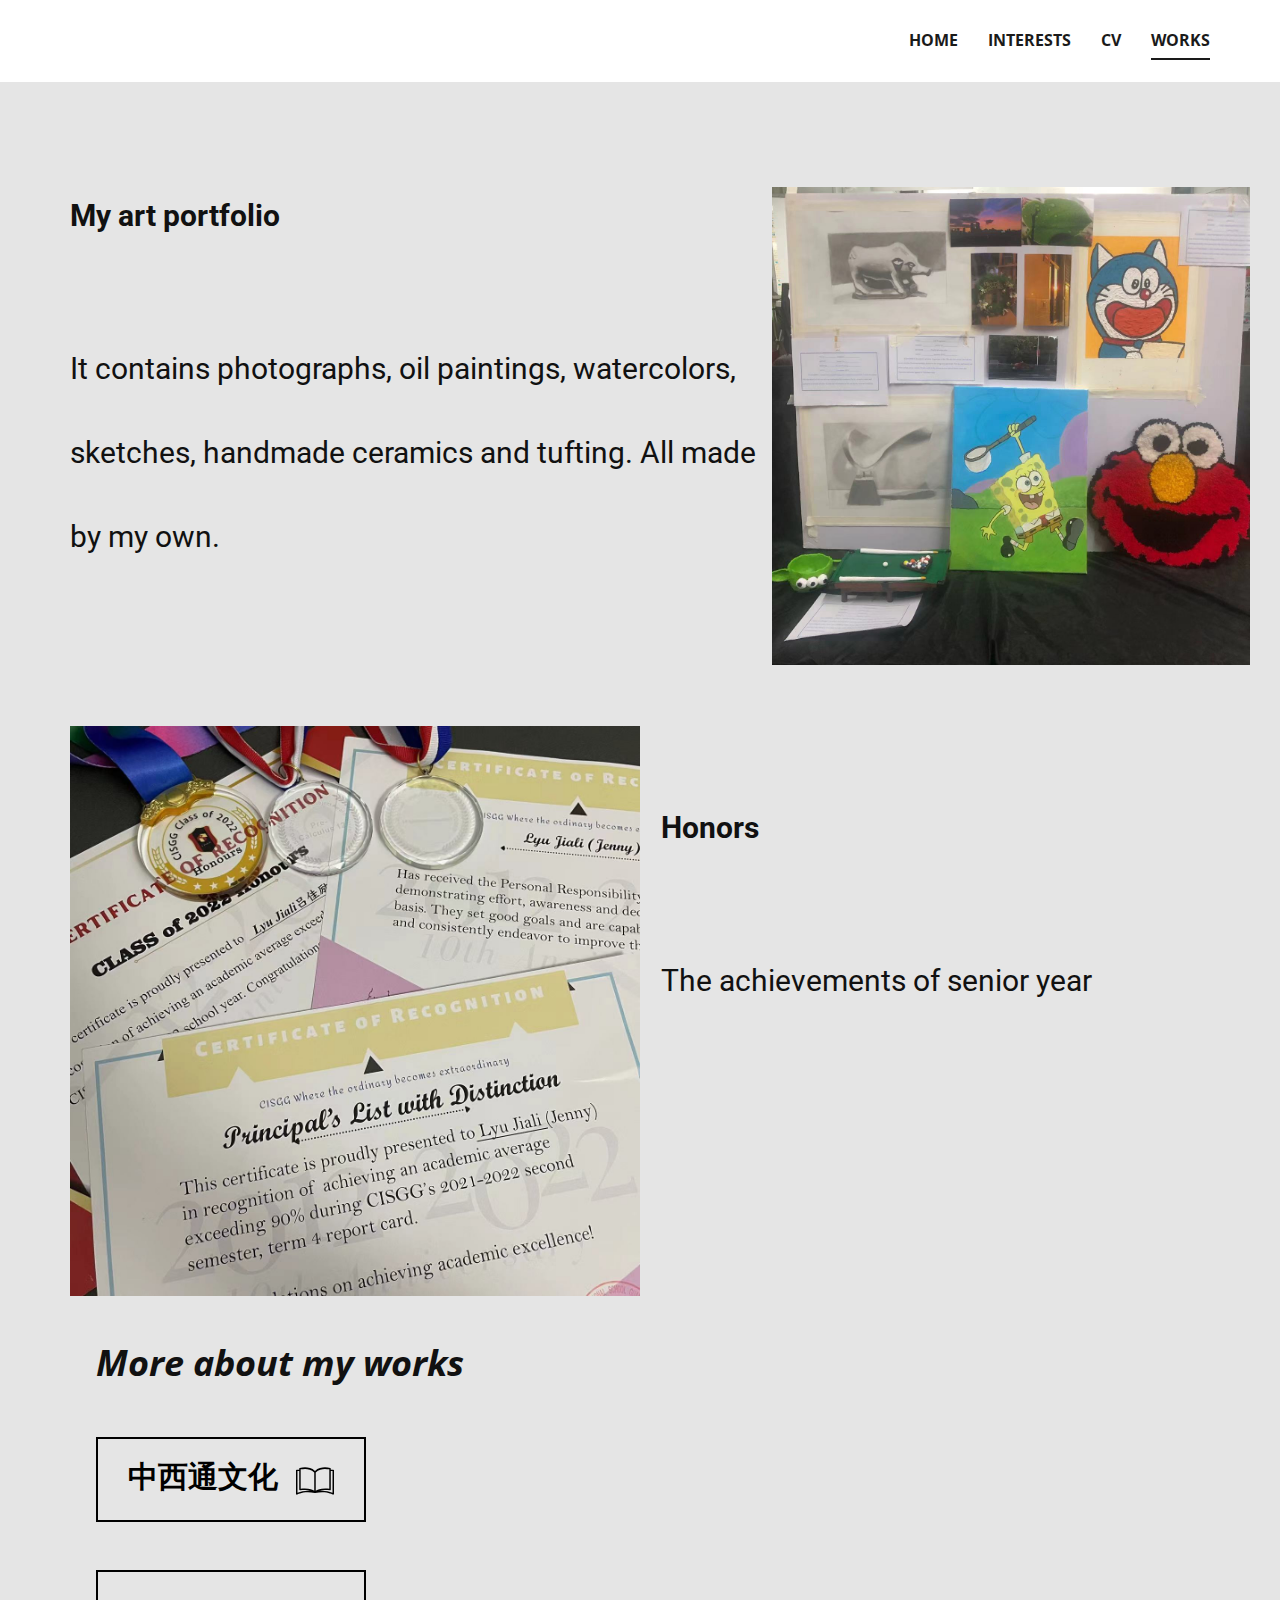
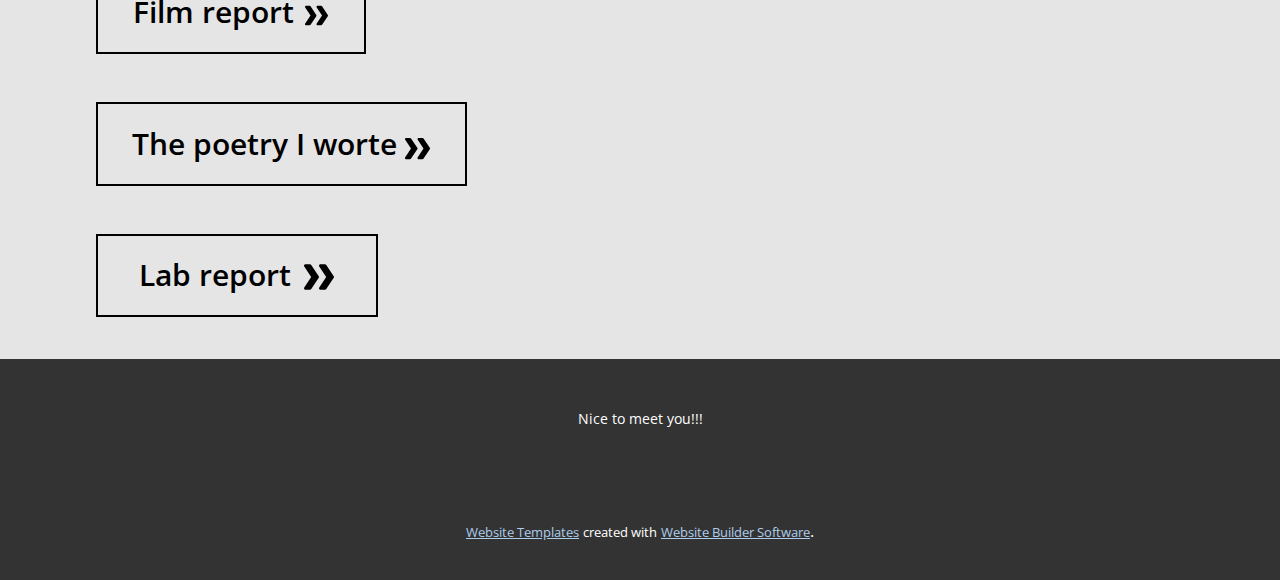
<file: Lyu Jiali/Works.html>
<!DOCTYPE html>
<html style="font-size: 16px;" lang="en"><head>
    <meta name="viewport" content="width=device-width, initial-scale=1.0">
    <meta charset="utf-8">
    <meta name="keywords" content="My art portfolio, It contains photographs, oil paintings, watercolors, sketches, handmade ceramics and tufting. All made by my own., Honors, The achievements of senior year">
    <meta name="description" content="">
    <title>Works</title>
    <link rel="stylesheet" href="nicepage.css" media="screen">
<link rel="stylesheet" href="Works.css" media="screen">
    <script class="u-script" type="text/javascript" src="jquery.js" defer=""></script>
    <script class="u-script" type="text/javascript" src="nicepage.js" defer=""></script>
    <meta name="generator" content="Nicepage 6.0.3, nicepage.com">
    <link id="u-theme-google-font" rel="stylesheet" href="https://fonts.googleapis.com/css?family=Roboto:100,100i,300,300i,400,400i,500,500i,700,700i,900,900i|Open+Sans:300,300i,400,400i,500,500i,600,600i,700,700i,800,800i">
    
    
    
    
    
    <script type="application/ld+json">{
		"@context": "http://schema.org",
		"@type": "Organization",
		"name": ""
}</script>
    <meta name="theme-color" content="#478ac9">
    <meta property="og:title" content="Works">
    <meta property="og:type" content="website">
  <meta data-intl-tel-input-cdn-path="intlTelInput/"></head>
  <body data-path-to-root="./" data-include-products="false" class="u-body u-xl-mode" data-lang="en"><header class="u-clearfix u-header" id="sec-249c" data-animation-name="" data-animation-duration="0" data-animation-delay="0" data-animation-direction=""><div class="u-clearfix u-sheet u-sheet-1">
        <nav class="u-menu u-menu-one-level u-offcanvas u-menu-1">
          <div class="menu-collapse" style="font-size: 1rem; letter-spacing: 0px; font-weight: 700; text-transform: uppercase;">
            <a class="u-button-style u-custom-active-border-color u-custom-border u-custom-border-color u-custom-borders u-custom-hover-border-color u-custom-left-right-menu-spacing u-custom-padding-bottom u-custom-text-active-color u-custom-text-color u-custom-text-hover-color u-custom-top-bottom-menu-spacing u-nav-link u-text-active-palette-1-base u-text-hover-palette-2-base" href="#">
              <svg class="u-svg-link" viewBox="0 0 24 24"><use xmlns:xlink="http://www.w3.org/1999/xlink" xlink:href="#menu-hamburger"></use></svg>
              <svg class="u-svg-content" version="1.1" id="menu-hamburger" viewBox="0 0 16 16" x="0px" y="0px" xmlns:xlink="http://www.w3.org/1999/xlink" xmlns="http://www.w3.org/2000/svg"><g><rect y="1" width="16" height="2"></rect><rect y="7" width="16" height="2"></rect><rect y="13" width="16" height="2"></rect>
</g></svg>
            </a>
          </div>
          <div class="u-custom-menu u-nav-container">
            <ul class="u-nav u-spacing-30 u-unstyled u-nav-1"><li class="u-nav-item"><a class="u-border-2 u-border-active-grey-90 u-border-hover-grey-50 u-border-no-left u-border-no-right u-border-no-top u-button-style u-nav-link u-text-active-grey-90 u-text-grey-90 u-text-hover-grey-90" href="Home.html" style="padding: 10px 0px;">Home</a>
</li><li class="u-nav-item"><a class="u-border-2 u-border-active-grey-90 u-border-hover-grey-50 u-border-no-left u-border-no-right u-border-no-top u-button-style u-nav-link u-text-active-grey-90 u-text-grey-90 u-text-hover-grey-90" href="Interests.html" style="padding: 10px 0px;">Interests</a>
</li><li class="u-nav-item"><a class="u-border-2 u-border-active-grey-90 u-border-hover-grey-50 u-border-no-left u-border-no-right u-border-no-top u-button-style u-nav-link u-text-active-grey-90 u-text-grey-90 u-text-hover-grey-90" href="CV.html" style="padding: 10px 0px;">CV</a>
</li><li class="u-nav-item"><a class="u-border-2 u-border-active-grey-90 u-border-hover-grey-50 u-border-no-left u-border-no-right u-border-no-top u-button-style u-nav-link u-text-active-grey-90 u-text-grey-90 u-text-hover-grey-90" href="Works.html" style="padding: 10px 0px;">Works</a>
</li></ul>
          </div>
          <div class="u-custom-menu u-nav-container-collapse">
            <div class="u-black u-container-style u-inner-container-layout u-opacity u-opacity-95 u-sidenav">
              <div class="u-inner-container-layout u-sidenav-overflow">
                <div class="u-menu-close"></div>
                <ul class="u-align-center u-nav u-popupmenu-items u-unstyled u-nav-2"><li class="u-nav-item"><a class="u-button-style u-nav-link" href="Home.html">Home</a>
</li><li class="u-nav-item"><a class="u-button-style u-nav-link" href="Interests.html">Interests</a>
</li><li class="u-nav-item"><a class="u-button-style u-nav-link" href="CV.html">CV</a>
</li><li class="u-nav-item"><a class="u-button-style u-nav-link" href="Works.html">Works</a>
</li></ul>
              </div>
            </div>
            <div class="u-black u-menu-overlay u-opacity u-opacity-70"></div>
          </div>
        </nav>
      </div></header>
    <section class="u-align-left u-clearfix u-grey-10 u-section-1" id="sec-25c0">
      <div class="u-clearfix u-sheet u-sheet-1">
        <div class="fr-view u-clearfix u-rich-text u-text u-text-1">
          <h1 style="text-align: left;">
            <span style="line-height: 2; font-size: 1.875rem; font-weight: 700;">My art portfolio</span>
          </h1>
          <p>
            <br>
          </p>
          <h1 style="text-align: left;">
            <span style="line-height: 2; font-size: 1.875rem;">It contains photographs, oil paintings, watercolors, sketches, handmade ceramics and tufting. All made by my own.</span>
          </h1>
        </div>
        <img class="u-image u-image-default u-preserve-proportions u-image-1" src="images/_cgi-bin_mmwebwx-bin_webwxgetmsgimg__MsgID5317767825150907041skeycrypt_f3b83421_d05cc8ab422985658b3335aaf5780a6bmmweb_appidwx_webfilehelper.jpg" alt="" data-image-width="1280" data-image-height="1280">
      </div>
    </section>
    <section class="u-clearfix u-grey-10 u-section-2" id="sec-fc6d">
      <div class="u-clearfix u-sheet u-sheet-1">
        <img class="u-image u-image-default u-preserve-proportions u-image-1" src="images/_cgi-bin_mmwebwx-bin_webwxgetmsgimg__MsgID5454868723309197290skeycrypt_f3b83421_d05cc8ab422985658b3335aaf5780a6bmmweb_appidwx_webfilehelper.jpg" alt="" data-image-width="1276" data-image-height="1276">
        <div class="fr-view u-clearfix u-rich-text u-text u-text-1">
          <h1 style="text-align: left;">
            <span style="line-height: 2; font-size: 1.875rem; font-weight: 700;">Honors</span>
          </h1>
          <p>
            <br>
          </p>
          <h1 style="text-align: left;">
            <span style="line-height: 2; font-size: 1.875rem;">The achievements of senior year</span>
          </h1>
        </div>
      </div>
    </section>
    <section class="u-clearfix u-grey-10 u-section-3" id="sec-e319">
      <div class="u-clearfix u-sheet u-valign-top u-sheet-1">
        <p class="u-text u-text-default u-text-1">More about my works</p>
        <a href="files/GCWC001D07__1220032346_.pdf" class="u-border-2 u-border-black u-btn u-button-style u-file-link u-hover-black u-none u-text-black u-text-hover-white u-btn-1">中西通文化<span class="u-icon u-text-black u-icon-1"><svg class="u-svg-content" viewBox="0 0 412.72 412.72" x="0px" y="0px" style="width: 1em; height: 1em;"><path d="M404.72,82.944c-0.027,0-0.054,0-0.08,0h0h-27.12v-9.28c0.146-3.673-2.23-6.974-5.76-8    c-18.828-4.934-38.216-7.408-57.68-7.36c-32,0-75.6,7.2-107.84,40c-32-33.12-75.92-40-107.84-40    c-19.464-0.048-38.852,2.426-57.68,7.36c-3.53,1.026-5.906,4.327-5.76,8v9.2H8c-4.418,0-8,3.582-8,8v255.52c0,4.418,3.582,8,8,8    c1.374-0.004,2.724-0.362,3.92-1.04c0.8-0.4,80.8-44.16,192.48-16h1.2h0.72c0.638,0.077,1.282,0.077,1.92,0    c112-28.4,192,15.28,192.48,16c2.475,1.429,5.525,1.429,8,0c2.46-1.42,3.983-4.039,4-6.88V90.944    C412.72,86.526,409.139,82.944,404.72,82.944z M16,333.664V98.944h19.12v200.64c-0.05,4.418,3.491,8.04,7.909,8.09    c0.432,0.005,0.864-0.025,1.291-0.09c16.55-2.527,33.259-3.864,50-4c23.19-0.402,46.283,3.086,68.32,10.32    C112.875,307.886,62.397,314.688,16,333.664z M94.32,287.664c-14.551,0.033-29.085,0.968-43.52,2.8V79.984    c15.576-3.47,31.482-5.241,47.44-5.28c29.92,0,71.2,6.88,99.84,39.2l0.24,199.28C181.68,302.304,149.2,287.664,94.32,287.664z     M214.32,113.904c28.64-32,69.92-39.2,99.84-39.2c15.957,0.047,31.863,1.817,47.44,5.28v210.48    c-14.354-1.849-28.808-2.811-43.28-2.88c-54.56,0-87.12,14.64-104,25.52V113.904z M396.64,333.664    c-46.496-19.028-97.09-25.831-146.96-19.76c22.141-7.26,45.344-10.749,68.64-10.32c16.846,0.094,33.663,1.404,50.32,3.92    c4.368,0.663,8.447-2.341,9.11-6.709c0.065-0.427,0.095-0.859,0.09-1.291V98.944h19.12L396.64,333.664z"></path></svg></span>
        </a>
        <a href="files/Humanfleshsearchincyberviolence.docx" class="u-border-2 u-border-black u-btn u-button-style u-file-link u-hover-black u-none u-text-black u-text-hover-white u-btn-2">Film report<span class="u-icon u-text-black u-icon-2"><svg class="u-svg-content" viewBox="0 -32 426.66667 426" style="width: 1em; height: 1em;"><path d="m213.332031 181.667969c0 4.265625-1.277343 8.53125-3.625 11.730469l-106.667969 160c-3.839843 5.761718-10.238281 9.601562-17.707031 9.601562h-64c-11.730469 0-21.332031-9.601562-21.332031-21.332031 0-4.269531 1.28125-8.535157 3.625-11.734375l98.773438-148.265625-98.773438-148.269531c-2.34375-3.199219-3.625-7.464844-3.625-11.730469 0-11.734375 9.601562-21.335938 21.332031-21.335938h64c7.46875 0 13.867188 3.839844 17.707031 9.601563l106.667969 160c2.347657 3.199218 3.625 7.464844 3.625 11.734375zm0 0"></path><path d="m426.667969 181.667969c0 4.265625-1.28125 8.53125-3.628907 11.730469l-106.664062 160c-3.839844 5.761718-10.242188 9.601562-17.707031 9.601562h-64c-11.734375 0-21.335938-9.601562-21.335938-21.332031 0-4.269531 1.28125-8.535157 3.628907-11.734375l98.773437-148.265625-98.773437-148.269531c-2.347657-3.199219-3.628907-7.464844-3.628907-11.730469 0-11.734375 9.601563-21.335938 21.335938-21.335938h64c7.464843 0 13.867187 3.839844 17.707031 9.601563l106.664062 160c2.347657 3.199218 3.628907 7.464844 3.628907 11.734375zm0 0"></path></svg></span>
        </a>
        <a href="files/12BJennyPoetry.docx" class="u-border-2 u-border-black u-btn u-button-style u-file-link u-hover-black u-none u-text-black u-text-hover-white u-btn-3">The poetry I worte<span class="u-icon u-text-black u-icon-3"><svg class="u-svg-content" viewBox="0 -32 426.66667 426" style="width: 1em; height: 1em;"><path d="m213.332031 181.667969c0 4.265625-1.277343 8.53125-3.625 11.730469l-106.667969 160c-3.839843 5.761718-10.238281 9.601562-17.707031 9.601562h-64c-11.730469 0-21.332031-9.601562-21.332031-21.332031 0-4.269531 1.28125-8.535157 3.625-11.734375l98.773438-148.265625-98.773438-148.269531c-2.34375-3.199219-3.625-7.464844-3.625-11.730469 0-11.734375 9.601562-21.335938 21.332031-21.335938h64c7.46875 0 13.867188 3.839844 17.707031 9.601563l106.667969 160c2.347657 3.199218 3.625 7.464844 3.625 11.734375zm0 0"></path><path d="m426.667969 181.667969c0 4.265625-1.28125 8.53125-3.628907 11.730469l-106.664062 160c-3.839844 5.761718-10.242188 9.601562-17.707031 9.601562h-64c-11.734375 0-21.335938-9.601562-21.335938-21.332031 0-4.269531 1.28125-8.535157 3.628907-11.734375l98.773437-148.265625-98.773437-148.269531c-2.347657-3.199219-3.628907-7.464844-3.628907-11.730469 0-11.734375 9.601563-21.335938 21.335938-21.335938h64c7.464843 0 13.867187 3.839844 17.707031 9.601563l106.664062 160c2.347657 3.199218 3.628907 7.464844 3.628907 11.734375zm0 0"></path></svg></span>
        </a>
        <a href="files/LensesLab.docx" class="u-border-2 u-border-black u-btn u-button-style u-file-link u-hover-black u-none u-text-black u-text-hover-white u-btn-4">Lab report<span class="u-icon u-text-black u-icon-4"><svg class="u-svg-content" viewBox="0 -32 426.66667 426" style="width: 1em; height: 1em;"><path d="m213.332031 181.667969c0 4.265625-1.277343 8.53125-3.625 11.730469l-106.667969 160c-3.839843 5.761718-10.238281 9.601562-17.707031 9.601562h-64c-11.730469 0-21.332031-9.601562-21.332031-21.332031 0-4.269531 1.28125-8.535157 3.625-11.734375l98.773438-148.265625-98.773438-148.269531c-2.34375-3.199219-3.625-7.464844-3.625-11.730469 0-11.734375 9.601562-21.335938 21.332031-21.335938h64c7.46875 0 13.867188 3.839844 17.707031 9.601563l106.667969 160c2.347657 3.199218 3.625 7.464844 3.625 11.734375zm0 0"></path><path d="m426.667969 181.667969c0 4.265625-1.28125 8.53125-3.628907 11.730469l-106.664062 160c-3.839844 5.761718-10.242188 9.601562-17.707031 9.601562h-64c-11.734375 0-21.335938-9.601562-21.335938-21.332031 0-4.269531 1.28125-8.535157 3.628907-11.734375l98.773437-148.265625-98.773437-148.269531c-2.347657-3.199219-3.628907-7.464844-3.628907-11.730469 0-11.734375 9.601563-21.335938 21.335938-21.335938h64c7.464843 0 13.867187 3.839844 17.707031 9.601563l106.664062 160c2.347657 3.199218 3.628907 7.464844 3.628907 11.734375zm0 0"></path></svg></span>
        </a>
      </div>
    </section>
    
    
    
    <footer class="u-align-center u-clearfix u-footer u-grey-80 u-footer" id="sec-9b03"><div class="u-clearfix u-sheet u-sheet-1">
        <p class="u-small-text u-text u-text-variant u-text-1">Nice to meet you!!!</p>
      </div></footer>
    <section class="u-backlink u-clearfix u-grey-80">
      <a class="u-link" href="https://nicepage.com/website-templates" target="_blank">
        <span>Website Templates</span>
      </a>
      <p class="u-text">
        <span>created with</span>
      </p>
      <a class="u-link" href="" target="_blank">
        <span>Website Builder Software</span>
      </a>. 
    </section>
  
</body></html>
</file>
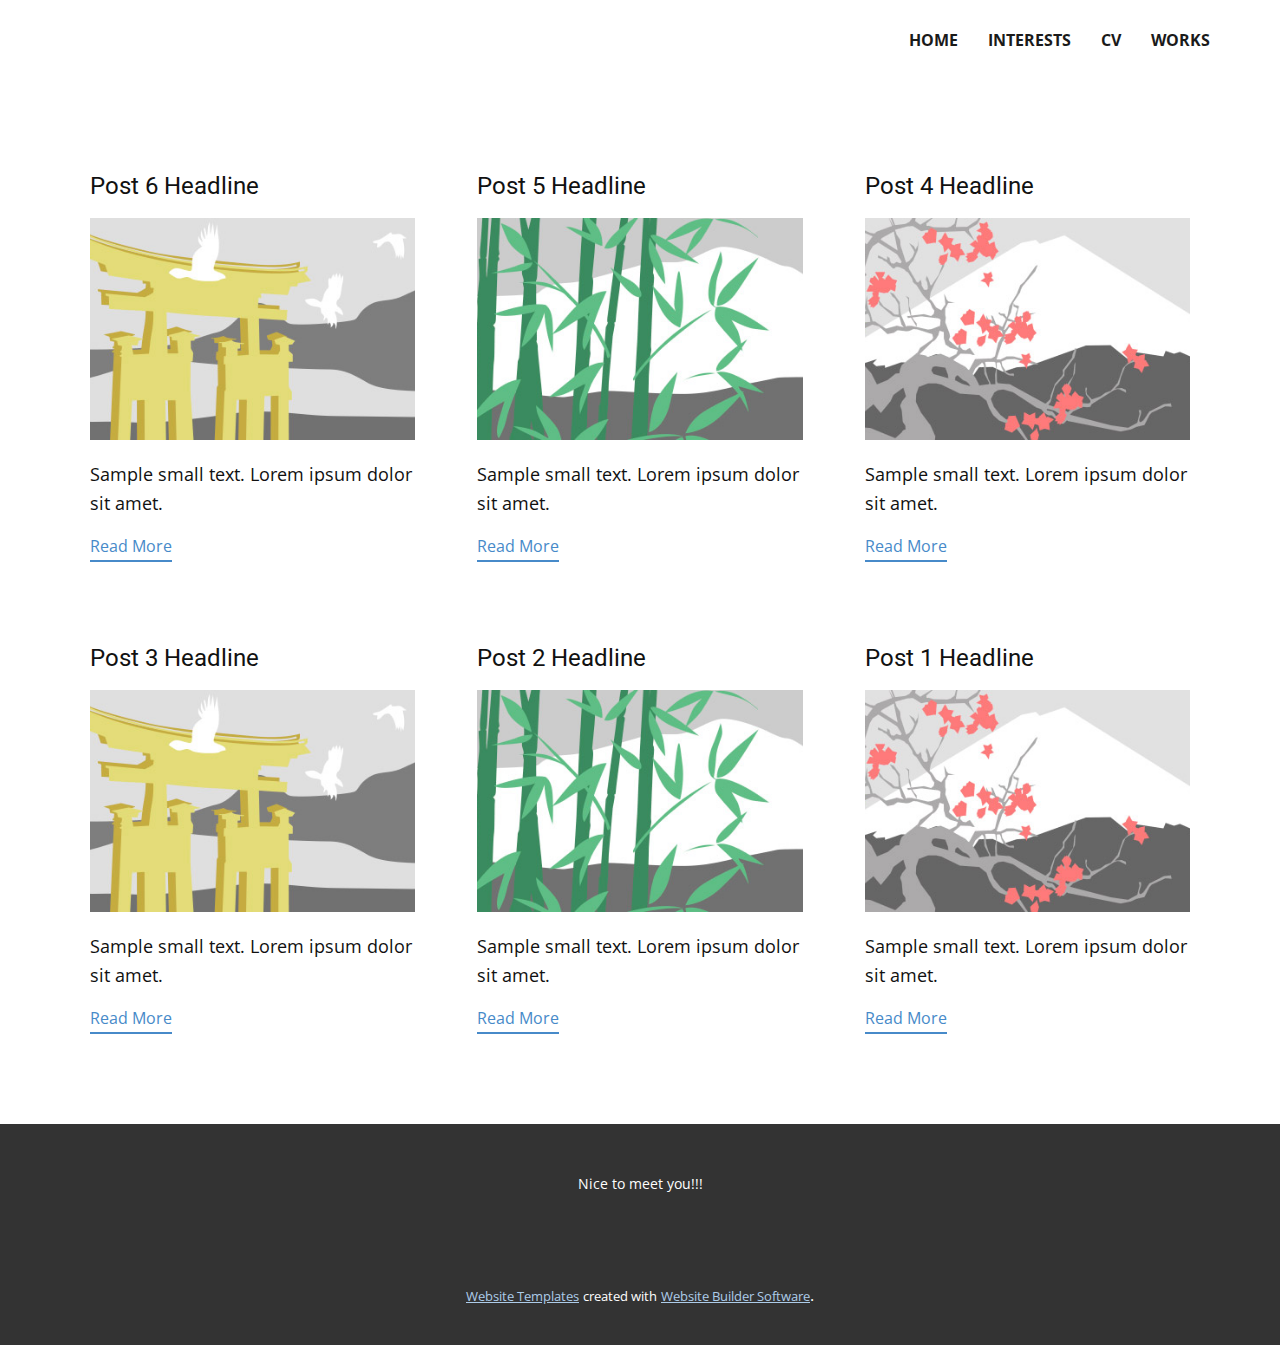
<file: Lyu Jiali/blog/blog.html>
<!DOCTYPE html>
<html style="font-size: 16px;" lang="en"><head>
    <meta name="viewport" content="width=device-width, initial-scale=1.0">
    <meta charset="utf-8">
    <meta name="keywords" content="">
    <meta name="description" content="">
    <title>Blog</title>
    <link rel="stylesheet" href="../nicepage.css" media="screen">
<link rel="stylesheet" href="../Blog-Template.css" media="screen">
    <script class="u-script" type="text/javascript" src="../jquery.js" defer=""></script>
    <script class="u-script" type="text/javascript" src="../nicepage.js" defer=""></script>
    <meta name="generator" content="Nicepage 6.0.3, nicepage.com">
    <link id="u-theme-google-font" rel="stylesheet" href="https://fonts.googleapis.com/css?family=Roboto:100,100i,300,300i,400,400i,500,500i,700,700i,900,900i|Open+Sans:300,300i,400,400i,500,500i,600,600i,700,700i,800,800i">
    
    
    
    <script type="application/ld+json">{
		"@context": "http://schema.org",
		"@type": "Organization",
		"name": ""
}</script>
    <meta name="theme-color" content="#478ac9">
  <meta data-intl-tel-input-cdn-path="intlTelInput/"></head>
  <body data-path-to-root="./" data-include-products="false" class="u-body u-xl-mode" data-lang="en"><header class="u-clearfix u-header" id="sec-249c" data-animation-name="" data-animation-duration="0" data-animation-delay="0" data-animation-direction=""><div class="u-clearfix u-sheet u-sheet-1">
        <nav class="u-menu u-menu-one-level u-offcanvas u-menu-1">
          <div class="menu-collapse" style="font-size: 1rem; letter-spacing: 0px; font-weight: 700; text-transform: uppercase;">
            <a class="u-button-style u-custom-active-border-color u-custom-border u-custom-border-color u-custom-borders u-custom-hover-border-color u-custom-left-right-menu-spacing u-custom-padding-bottom u-custom-text-active-color u-custom-text-color u-custom-text-hover-color u-custom-top-bottom-menu-spacing u-nav-link u-text-active-palette-1-base u-text-hover-palette-2-base" href="#">
              <svg class="u-svg-link" viewBox="0 0 24 24"><use xmlns:xlink="http://www.w3.org/1999/xlink" xlink:href="#menu-hamburger"></use></svg>
              <svg class="u-svg-content" version="1.1" id="menu-hamburger" viewBox="0 0 16 16" x="0px" y="0px" xmlns:xlink="http://www.w3.org/1999/xlink" xmlns="http://www.w3.org/2000/svg"><g><rect y="1" width="16" height="2"></rect><rect y="7" width="16" height="2"></rect><rect y="13" width="16" height="2"></rect>
</g></svg>
            </a>
          </div>
          <div class="u-custom-menu u-nav-container">
            <ul class="u-nav u-spacing-30 u-unstyled u-nav-1"><li class="u-nav-item"><a class="u-border-2 u-border-active-grey-90 u-border-hover-grey-50 u-border-no-left u-border-no-right u-border-no-top u-button-style u-nav-link u-text-active-grey-90 u-text-grey-90 u-text-hover-grey-90" href="../Home.html" style="padding: 10px 0px;">Home</a>
</li><li class="u-nav-item"><a class="u-border-2 u-border-active-grey-90 u-border-hover-grey-50 u-border-no-left u-border-no-right u-border-no-top u-button-style u-nav-link u-text-active-grey-90 u-text-grey-90 u-text-hover-grey-90" href="../Interests.html" style="padding: 10px 0px;">Interests</a>
</li><li class="u-nav-item"><a class="u-border-2 u-border-active-grey-90 u-border-hover-grey-50 u-border-no-left u-border-no-right u-border-no-top u-button-style u-nav-link u-text-active-grey-90 u-text-grey-90 u-text-hover-grey-90" href="../CV.html" style="padding: 10px 0px;">CV</a>
</li><li class="u-nav-item"><a class="u-border-2 u-border-active-grey-90 u-border-hover-grey-50 u-border-no-left u-border-no-right u-border-no-top u-button-style u-nav-link u-text-active-grey-90 u-text-grey-90 u-text-hover-grey-90" href="../Works.html" style="padding: 10px 0px;">Works</a>
</li></ul>
          </div>
          <div class="u-custom-menu u-nav-container-collapse">
            <div class="u-black u-container-style u-inner-container-layout u-opacity u-opacity-95 u-sidenav">
              <div class="u-inner-container-layout u-sidenav-overflow">
                <div class="u-menu-close"></div>
                <ul class="u-align-center u-nav u-popupmenu-items u-unstyled u-nav-2"><li class="u-nav-item"><a class="u-button-style u-nav-link" href="../Home.html">Home</a>
</li><li class="u-nav-item"><a class="u-button-style u-nav-link" href="../Interests.html">Interests</a>
</li><li class="u-nav-item"><a class="u-button-style u-nav-link" href="../CV.html">CV</a>
</li><li class="u-nav-item"><a class="u-button-style u-nav-link" href="../Works.html">Works</a>
</li></ul>
              </div>
            </div>
            <div class="u-black u-menu-overlay u-opacity u-opacity-70"></div>
          </div>
        </nav>
      </div></header>
    <section class="u-clearfix u-section-1" id="sec-4b35">
      <div class="u-clearfix u-sheet u-valign-middle u-sheet-1"><!--blog--><!--blog_options_json--><!--{"type":"Recent","source":"","tags":"","count":""}--><!--/blog_options_json-->
        <div class="u-blog u-expanded-width u-blog-1">
          <div class="u-list-control"></div>
          <div class="u-repeater u-repeater-1"><!--blog_post-->
            <div class="u-blog-post u-container-style u-repeater-item u-white u-repeater-item-1">
              <div class="u-container-layout u-similar-container u-valign-top u-container-layout-1"><!--blog_post_header-->
                <h4 class="u-blog-control u-text u-text-1">
                  <a class="u-post-header-link" href="../blog/post-5.html">Post 6 Headline</a>
                </h4><!--/blog_post_header--><!--blog_post_image-->
                <a class="u-post-header-link" href="../blog/post-5.html"><img alt="" class="u-blog-control u-expanded-width u-image u-image-default u-image-1" src="../images/8ad73f3c.jpeg"></a><!--/blog_post_image--><!--blog_post_content-->
                <div class="u-blog-control u-post-content u-text u-text-2 fr-view">Sample small text. Lorem ipsum dolor sit amet.</div><!--/blog_post_content--><!--blog_post_readmore-->
                <a href="../blog/post-5.html" class="u-blog-control u-border-2 u-border-no-left u-border-no-right u-border-no-top u-border-palette-1-base u-btn u-btn-rectangle u-button-style u-none u-btn-1"><!--blog_post_readmore_content--><!--options_json--><!--{"content":"","defaultValue":"Read More"}--><!--/options_json-->Read More<!--/blog_post_readmore_content--></a><!--/blog_post_readmore-->
              </div>
            </div><div class="u-blog-post u-container-style u-repeater-item u-video-cover u-white">
              <div class="u-container-layout u-similar-container u-valign-top u-container-layout-2"><!--blog_post_header-->
                <h4 class="u-blog-control u-text u-text-3">
                  <a class="u-post-header-link" href="../blog/post-4.html">Post 5 Headline</a>
                </h4><!--/blog_post_header--><!--blog_post_image-->
                <a class="u-post-header-link" href="../blog/post-4.html"><img alt="" class="u-blog-control u-expanded-width u-image u-image-default u-image-2" src="../images/68f64b9d.jpeg"></a><!--/blog_post_image--><!--blog_post_content-->
                <div class="u-blog-control u-post-content u-text u-text-4 fr-view">Sample small text. Lorem ipsum dolor sit amet.</div><!--/blog_post_content--><!--blog_post_readmore-->
                <a href="../blog/post-4.html" class="u-blog-control u-border-2 u-border-no-left u-border-no-right u-border-no-top u-border-palette-1-base u-btn u-btn-rectangle u-button-style u-none u-btn-2"><!--blog_post_readmore_content--><!--options_json--><!--{"content":"","defaultValue":"Read More"}--><!--/options_json-->Read More<!--/blog_post_readmore_content--></a><!--/blog_post_readmore-->
              </div>
            </div><div class="u-blog-post u-container-style u-repeater-item u-video-cover u-white">
              <div class="u-container-layout u-similar-container u-valign-top u-container-layout-3"><!--blog_post_header-->
                <h4 class="u-blog-control u-text u-text-5">
                  <a class="u-post-header-link" href="../blog/post-3.html">Post 4 Headline</a>
                </h4><!--/blog_post_header--><!--blog_post_image-->
                <a class="u-post-header-link" href="../blog/post-3.html"><img alt="" class="u-blog-control u-expanded-width u-image u-image-default u-image-3" src="../images/0fd3416c.jpeg"></a><!--/blog_post_image--><!--blog_post_content-->
                <div class="u-blog-control u-post-content u-text u-text-6 fr-view">Sample small text. Lorem ipsum dolor sit amet.</div><!--/blog_post_content--><!--blog_post_readmore-->
                <a href="../blog/post-3.html" class="u-blog-control u-border-2 u-border-no-left u-border-no-right u-border-no-top u-border-palette-1-base u-btn u-btn-rectangle u-button-style u-none u-btn-3"><!--blog_post_readmore_content--><!--options_json--><!--{"content":"","defaultValue":"Read More"}--><!--/options_json-->Read More<!--/blog_post_readmore_content--></a><!--/blog_post_readmore-->
              </div>
            </div><div class="u-blog-post u-container-style u-repeater-item u-white u-repeater-item-1">
              <div class="u-container-layout u-similar-container u-valign-top u-container-layout-1"><!--blog_post_header-->
                <h4 class="u-blog-control u-text u-text-1">
                  <a class="u-post-header-link" href="../blog/post-2.html">Post 3 Headline</a>
                </h4><!--/blog_post_header--><!--blog_post_image-->
                <a class="u-post-header-link" href="../blog/post-2.html"><img alt="" class="u-blog-control u-expanded-width u-image u-image-default u-image-1" src="../images/8ad73f3c.jpeg"></a><!--/blog_post_image--><!--blog_post_content-->
                <div class="u-blog-control u-post-content u-text u-text-2 fr-view">Sample small text. Lorem ipsum dolor sit amet.</div><!--/blog_post_content--><!--blog_post_readmore-->
                <a href="../blog/post-2.html" class="u-blog-control u-border-2 u-border-no-left u-border-no-right u-border-no-top u-border-palette-1-base u-btn u-btn-rectangle u-button-style u-none u-btn-1"><!--blog_post_readmore_content--><!--options_json--><!--{"content":"","defaultValue":"Read More"}--><!--/options_json-->Read More<!--/blog_post_readmore_content--></a><!--/blog_post_readmore-->
              </div>
            </div><div class="u-blog-post u-container-style u-repeater-item u-video-cover u-white">
              <div class="u-container-layout u-similar-container u-valign-top u-container-layout-2"><!--blog_post_header-->
                <h4 class="u-blog-control u-text u-text-3">
                  <a class="u-post-header-link" href="../blog/post-1.html">Post 2 Headline</a>
                </h4><!--/blog_post_header--><!--blog_post_image-->
                <a class="u-post-header-link" href="../blog/post-1.html"><img alt="" class="u-blog-control u-expanded-width u-image u-image-default u-image-2" src="../images/68f64b9d.jpeg"></a><!--/blog_post_image--><!--blog_post_content-->
                <div class="u-blog-control u-post-content u-text u-text-4 fr-view">Sample small text. Lorem ipsum dolor sit amet.</div><!--/blog_post_content--><!--blog_post_readmore-->
                <a href="../blog/post-1.html" class="u-blog-control u-border-2 u-border-no-left u-border-no-right u-border-no-top u-border-palette-1-base u-btn u-btn-rectangle u-button-style u-none u-btn-2"><!--blog_post_readmore_content--><!--options_json--><!--{"content":"","defaultValue":"Read More"}--><!--/options_json-->Read More<!--/blog_post_readmore_content--></a><!--/blog_post_readmore-->
              </div>
            </div><div class="u-blog-post u-container-style u-repeater-item u-video-cover u-white">
              <div class="u-container-layout u-similar-container u-valign-top u-container-layout-3"><!--blog_post_header-->
                <h4 class="u-blog-control u-text u-text-5">
                  <a class="u-post-header-link" href="../blog/post.html">Post 1 Headline</a>
                </h4><!--/blog_post_header--><!--blog_post_image-->
                <a class="u-post-header-link" href="../blog/post.html"><img alt="" class="u-blog-control u-expanded-width u-image u-image-default u-image-3" src="../images/0fd3416c.jpeg"></a><!--/blog_post_image--><!--blog_post_content-->
                <div class="u-blog-control u-post-content u-text u-text-6 fr-view">Sample small text. Lorem ipsum dolor sit amet.</div><!--/blog_post_content--><!--blog_post_readmore-->
                <a href="../blog/post.html" class="u-blog-control u-border-2 u-border-no-left u-border-no-right u-border-no-top u-border-palette-1-base u-btn u-btn-rectangle u-button-style u-none u-btn-3"><!--blog_post_readmore_content--><!--options_json--><!--{"content":"","defaultValue":"Read More"}--><!--/options_json-->Read More<!--/blog_post_readmore_content--></a><!--/blog_post_readmore-->
              </div>
            </div><!--/blog_post--><!--blog_post-->
            <!--/blog_post--><!--blog_post-->
            <!--/blog_post-->
          </div>
          <div class="u-list-control"></div>
        </div><!--/blog-->
      </div>
    </section>
    
    
    
    <footer class="u-align-center u-clearfix u-footer u-grey-80 u-footer" id="sec-9b03"><div class="u-clearfix u-sheet u-sheet-1">
        <p class="u-small-text u-text u-text-variant u-text-1">Nice to meet you!!!</p>
      </div></footer>
    <section class="u-backlink u-clearfix u-grey-80">
      <a class="u-link" href="https://nicepage.com/website-templates" target="_blank">
        <span>Website Templates</span>
      </a>
      <p class="u-text">
        <span>created with</span>
      </p>
      <a class="u-link" href="" target="_blank">
        <span>Website Builder Software</span>
      </a>. 
    </section>
  
</body></html>
</file>
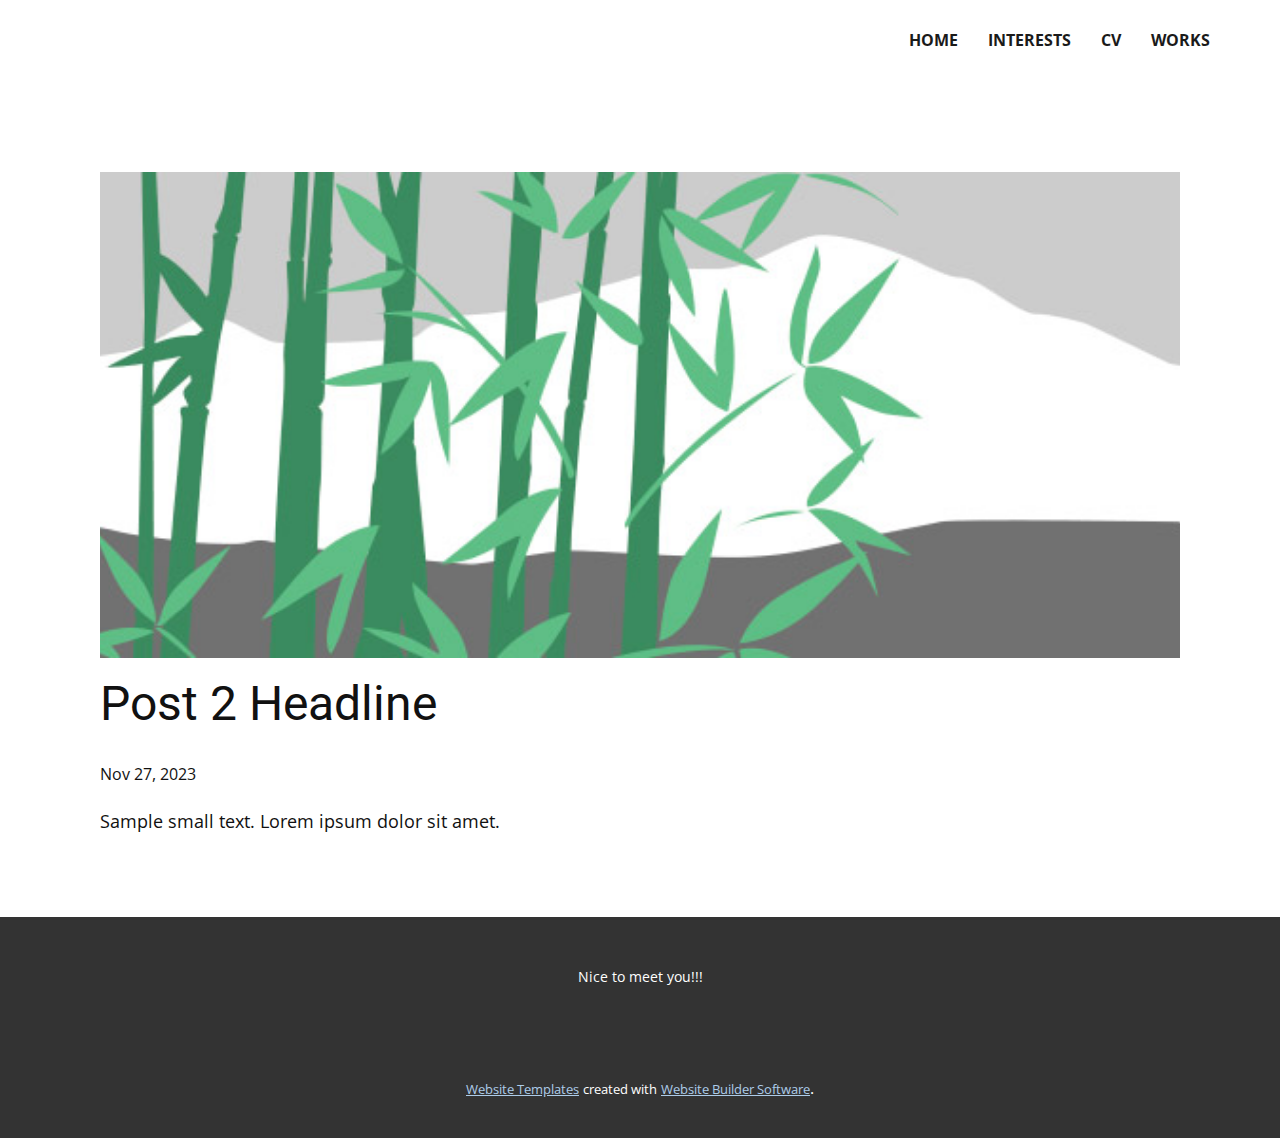
<file: Lyu Jiali/blog/post-1.html>
<!DOCTYPE html>
<html style="font-size: 16px;" lang="en"><head>
    <meta name="viewport" content="width=device-width, initial-scale=1.0">
    <meta charset="utf-8">
    <meta name="keywords" content="Post 1 Headline">
    <meta name="description" content="">
    <title>Post 2 Headline</title>
    <link rel="stylesheet" href="../nicepage.css" media="screen">
<link rel="stylesheet" href="../Post-Template.css" media="screen">
    <script class="u-script" type="text/javascript" src="../jquery.js" defer=""></script>
    <script class="u-script" type="text/javascript" src="../nicepage.js" defer=""></script>
    <meta name="generator" content="Nicepage 6.0.3, nicepage.com">
    <link id="u-theme-google-font" rel="stylesheet" href="https://fonts.googleapis.com/css?family=Roboto:100,100i,300,300i,400,400i,500,500i,700,700i,900,900i|Open+Sans:300,300i,400,400i,500,500i,600,600i,700,700i,800,800i">
    
    
    
    <script type="application/ld+json">{
		"@context": "http://schema.org",
		"@type": "Organization",
		"name": ""
}</script>
    <meta name="theme-color" content="#478ac9">
  <meta data-intl-tel-input-cdn-path="intlTelInput/"></head>
  <body data-path-to-root="./" data-include-products="false" class="u-body u-xl-mode" data-lang="en"><header class="u-clearfix u-header" id="sec-249c" data-animation-name="" data-animation-duration="0" data-animation-delay="0" data-animation-direction=""><div class="u-clearfix u-sheet u-sheet-1">
        <nav class="u-menu u-menu-one-level u-offcanvas u-menu-1">
          <div class="menu-collapse" style="font-size: 1rem; letter-spacing: 0px; font-weight: 700; text-transform: uppercase;">
            <a class="u-button-style u-custom-active-border-color u-custom-border u-custom-border-color u-custom-borders u-custom-hover-border-color u-custom-left-right-menu-spacing u-custom-padding-bottom u-custom-text-active-color u-custom-text-color u-custom-text-hover-color u-custom-top-bottom-menu-spacing u-nav-link u-text-active-palette-1-base u-text-hover-palette-2-base" href="#">
              <svg class="u-svg-link" viewBox="0 0 24 24"><use xmlns:xlink="http://www.w3.org/1999/xlink" xlink:href="#menu-hamburger"></use></svg>
              <svg class="u-svg-content" version="1.1" id="menu-hamburger" viewBox="0 0 16 16" x="0px" y="0px" xmlns:xlink="http://www.w3.org/1999/xlink" xmlns="http://www.w3.org/2000/svg"><g><rect y="1" width="16" height="2"></rect><rect y="7" width="16" height="2"></rect><rect y="13" width="16" height="2"></rect>
</g></svg>
            </a>
          </div>
          <div class="u-custom-menu u-nav-container">
            <ul class="u-nav u-spacing-30 u-unstyled u-nav-1"><li class="u-nav-item"><a class="u-border-2 u-border-active-grey-90 u-border-hover-grey-50 u-border-no-left u-border-no-right u-border-no-top u-button-style u-nav-link u-text-active-grey-90 u-text-grey-90 u-text-hover-grey-90" href="../Home.html" style="padding: 10px 0px;">Home</a>
</li><li class="u-nav-item"><a class="u-border-2 u-border-active-grey-90 u-border-hover-grey-50 u-border-no-left u-border-no-right u-border-no-top u-button-style u-nav-link u-text-active-grey-90 u-text-grey-90 u-text-hover-grey-90" href="../Interests.html" style="padding: 10px 0px;">Interests</a>
</li><li class="u-nav-item"><a class="u-border-2 u-border-active-grey-90 u-border-hover-grey-50 u-border-no-left u-border-no-right u-border-no-top u-button-style u-nav-link u-text-active-grey-90 u-text-grey-90 u-text-hover-grey-90" href="../CV.html" style="padding: 10px 0px;">CV</a>
</li><li class="u-nav-item"><a class="u-border-2 u-border-active-grey-90 u-border-hover-grey-50 u-border-no-left u-border-no-right u-border-no-top u-button-style u-nav-link u-text-active-grey-90 u-text-grey-90 u-text-hover-grey-90" href="../Works.html" style="padding: 10px 0px;">Works</a>
</li></ul>
          </div>
          <div class="u-custom-menu u-nav-container-collapse">
            <div class="u-black u-container-style u-inner-container-layout u-opacity u-opacity-95 u-sidenav">
              <div class="u-inner-container-layout u-sidenav-overflow">
                <div class="u-menu-close"></div>
                <ul class="u-align-center u-nav u-popupmenu-items u-unstyled u-nav-2"><li class="u-nav-item"><a class="u-button-style u-nav-link" href="../Home.html">Home</a>
</li><li class="u-nav-item"><a class="u-button-style u-nav-link" href="../Interests.html">Interests</a>
</li><li class="u-nav-item"><a class="u-button-style u-nav-link" href="../CV.html">CV</a>
</li><li class="u-nav-item"><a class="u-button-style u-nav-link" href="../Works.html">Works</a>
</li></ul>
              </div>
            </div>
            <div class="u-black u-menu-overlay u-opacity u-opacity-70"></div>
          </div>
        </nav>
      </div></header>
    <section class="u-align-center u-clearfix u-section-1" id="sec-bef0">
      <div class="u-clearfix u-sheet u-valign-middle-md u-valign-middle-sm u-valign-middle-xs u-sheet-1"><!--post_details--><!--post_details_options_json--><!--{"source":""}--><!--/post_details_options_json--><!--blog_post-->
        <div class="u-container-style u-expanded-width u-post-details u-post-details-1">
          <div class="u-container-layout u-valign-middle u-container-layout-1"><!--blog_post_image-->
            <img alt="" class="u-blog-control u-expanded-width u-image u-image-default u-image-1" src="../images/68f64b9d.jpeg"><!--/blog_post_image--><!--blog_post_header-->
            <h2 class="u-blog-control u-text u-text-1">Post 2 Headline</h2><!--/blog_post_header--><!--blog_post_metadata-->
            <div class="u-blog-control u-metadata u-metadata-1"><!--blog_post_metadata_date-->
              <span class="u-meta-date u-meta-icon">Nov 27, 2023</span><!--/blog_post_metadata_date--><!--blog_post_metadata_category-->
              <!--/blog_post_metadata_category--><!--blog_post_metadata_comments-->
              <!--/blog_post_metadata_comments-->
            </div><!--/blog_post_metadata--><!--blog_post_content-->
            <div class="u-align-justify u-blog-control u-post-content u-text u-text-2 fr-view">
  Sample small text. Lorem ipsum dolor sit amet.
  </div><!--/blog_post_content-->
          </div>
        </div><!--/blog_post--><!--/post_details-->
      </div>
    </section>
    
    
    
    <footer class="u-align-center u-clearfix u-footer u-grey-80 u-footer" id="sec-9b03"><div class="u-clearfix u-sheet u-sheet-1">
        <p class="u-small-text u-text u-text-variant u-text-1">Nice to meet you!!!</p>
      </div></footer>
    <section class="u-backlink u-clearfix u-grey-80">
      <a class="u-link" href="https://nicepage.com/website-templates" target="_blank">
        <span>Website Templates</span>
      </a>
      <p class="u-text">
        <span>created with</span>
      </p>
      <a class="u-link" href="" target="_blank">
        <span>Website Builder Software</span>
      </a>. 
    </section>
  
</body></html>
</file>
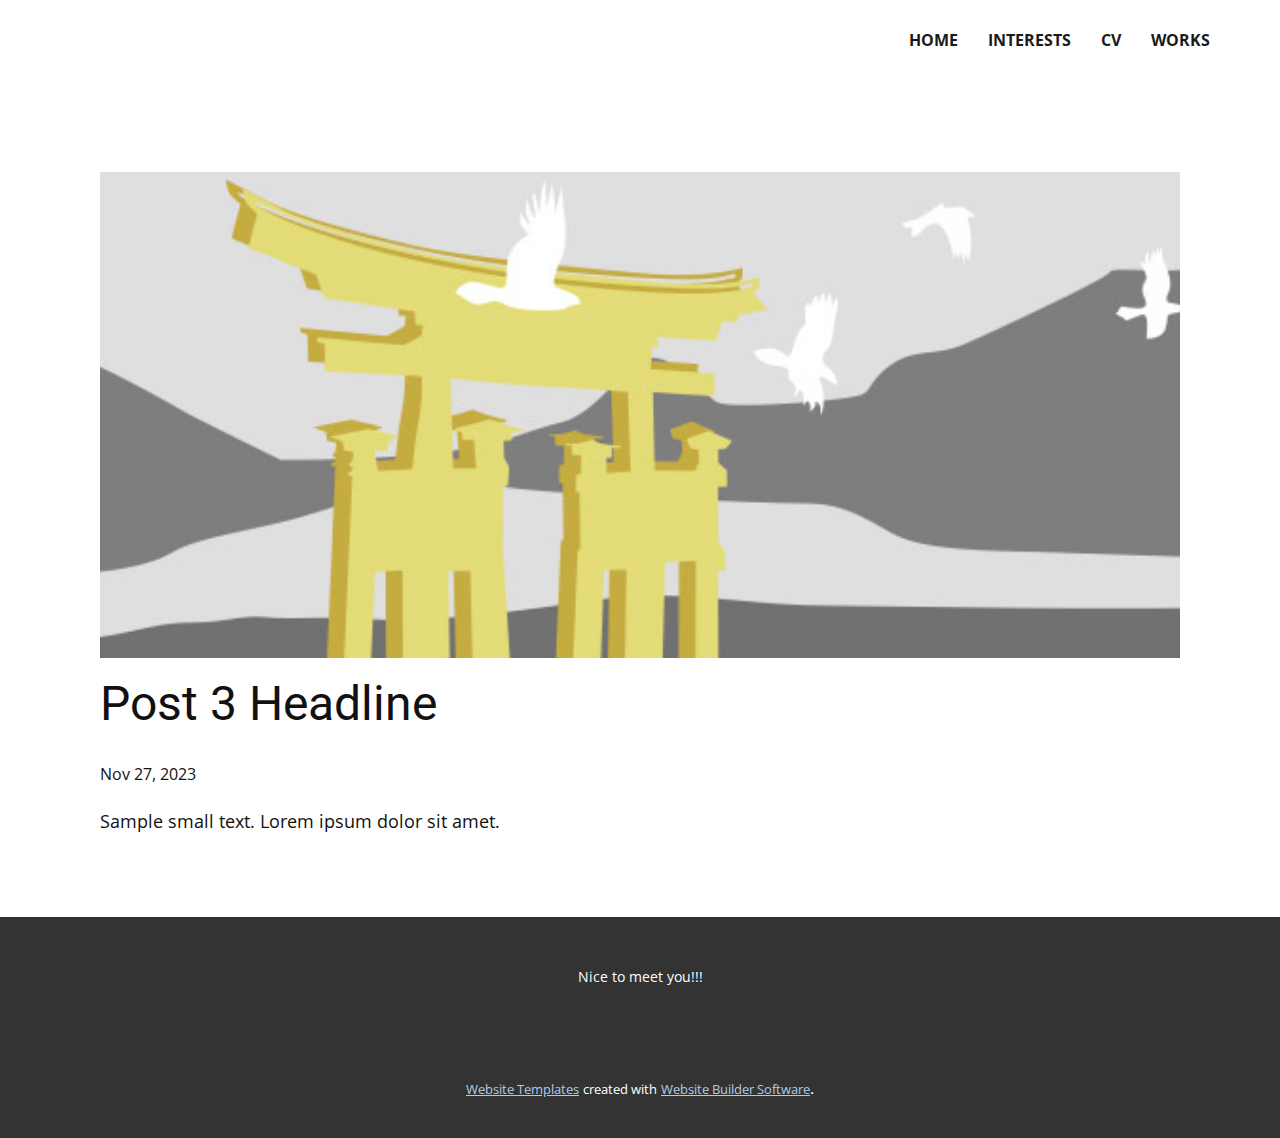
<file: Lyu Jiali/blog/post-2.html>
<!DOCTYPE html>
<html style="font-size: 16px;" lang="en"><head>
    <meta name="viewport" content="width=device-width, initial-scale=1.0">
    <meta charset="utf-8">
    <meta name="keywords" content="Post 1 Headline">
    <meta name="description" content="">
    <title>Post 3 Headline</title>
    <link rel="stylesheet" href="../nicepage.css" media="screen">
<link rel="stylesheet" href="../Post-Template.css" media="screen">
    <script class="u-script" type="text/javascript" src="../jquery.js" defer=""></script>
    <script class="u-script" type="text/javascript" src="../nicepage.js" defer=""></script>
    <meta name="generator" content="Nicepage 6.0.3, nicepage.com">
    <link id="u-theme-google-font" rel="stylesheet" href="https://fonts.googleapis.com/css?family=Roboto:100,100i,300,300i,400,400i,500,500i,700,700i,900,900i|Open+Sans:300,300i,400,400i,500,500i,600,600i,700,700i,800,800i">
    
    
    
    <script type="application/ld+json">{
		"@context": "http://schema.org",
		"@type": "Organization",
		"name": ""
}</script>
    <meta name="theme-color" content="#478ac9">
  <meta data-intl-tel-input-cdn-path="intlTelInput/"></head>
  <body data-path-to-root="./" data-include-products="false" class="u-body u-xl-mode" data-lang="en"><header class="u-clearfix u-header" id="sec-249c" data-animation-name="" data-animation-duration="0" data-animation-delay="0" data-animation-direction=""><div class="u-clearfix u-sheet u-sheet-1">
        <nav class="u-menu u-menu-one-level u-offcanvas u-menu-1">
          <div class="menu-collapse" style="font-size: 1rem; letter-spacing: 0px; font-weight: 700; text-transform: uppercase;">
            <a class="u-button-style u-custom-active-border-color u-custom-border u-custom-border-color u-custom-borders u-custom-hover-border-color u-custom-left-right-menu-spacing u-custom-padding-bottom u-custom-text-active-color u-custom-text-color u-custom-text-hover-color u-custom-top-bottom-menu-spacing u-nav-link u-text-active-palette-1-base u-text-hover-palette-2-base" href="#">
              <svg class="u-svg-link" viewBox="0 0 24 24"><use xmlns:xlink="http://www.w3.org/1999/xlink" xlink:href="#menu-hamburger"></use></svg>
              <svg class="u-svg-content" version="1.1" id="menu-hamburger" viewBox="0 0 16 16" x="0px" y="0px" xmlns:xlink="http://www.w3.org/1999/xlink" xmlns="http://www.w3.org/2000/svg"><g><rect y="1" width="16" height="2"></rect><rect y="7" width="16" height="2"></rect><rect y="13" width="16" height="2"></rect>
</g></svg>
            </a>
          </div>
          <div class="u-custom-menu u-nav-container">
            <ul class="u-nav u-spacing-30 u-unstyled u-nav-1"><li class="u-nav-item"><a class="u-border-2 u-border-active-grey-90 u-border-hover-grey-50 u-border-no-left u-border-no-right u-border-no-top u-button-style u-nav-link u-text-active-grey-90 u-text-grey-90 u-text-hover-grey-90" href="../Home.html" style="padding: 10px 0px;">Home</a>
</li><li class="u-nav-item"><a class="u-border-2 u-border-active-grey-90 u-border-hover-grey-50 u-border-no-left u-border-no-right u-border-no-top u-button-style u-nav-link u-text-active-grey-90 u-text-grey-90 u-text-hover-grey-90" href="../Interests.html" style="padding: 10px 0px;">Interests</a>
</li><li class="u-nav-item"><a class="u-border-2 u-border-active-grey-90 u-border-hover-grey-50 u-border-no-left u-border-no-right u-border-no-top u-button-style u-nav-link u-text-active-grey-90 u-text-grey-90 u-text-hover-grey-90" href="../CV.html" style="padding: 10px 0px;">CV</a>
</li><li class="u-nav-item"><a class="u-border-2 u-border-active-grey-90 u-border-hover-grey-50 u-border-no-left u-border-no-right u-border-no-top u-button-style u-nav-link u-text-active-grey-90 u-text-grey-90 u-text-hover-grey-90" href="../Works.html" style="padding: 10px 0px;">Works</a>
</li></ul>
          </div>
          <div class="u-custom-menu u-nav-container-collapse">
            <div class="u-black u-container-style u-inner-container-layout u-opacity u-opacity-95 u-sidenav">
              <div class="u-inner-container-layout u-sidenav-overflow">
                <div class="u-menu-close"></div>
                <ul class="u-align-center u-nav u-popupmenu-items u-unstyled u-nav-2"><li class="u-nav-item"><a class="u-button-style u-nav-link" href="../Home.html">Home</a>
</li><li class="u-nav-item"><a class="u-button-style u-nav-link" href="../Interests.html">Interests</a>
</li><li class="u-nav-item"><a class="u-button-style u-nav-link" href="../CV.html">CV</a>
</li><li class="u-nav-item"><a class="u-button-style u-nav-link" href="../Works.html">Works</a>
</li></ul>
              </div>
            </div>
            <div class="u-black u-menu-overlay u-opacity u-opacity-70"></div>
          </div>
        </nav>
      </div></header>
    <section class="u-align-center u-clearfix u-section-1" id="sec-bef0">
      <div class="u-clearfix u-sheet u-valign-middle-md u-valign-middle-sm u-valign-middle-xs u-sheet-1"><!--post_details--><!--post_details_options_json--><!--{"source":""}--><!--/post_details_options_json--><!--blog_post-->
        <div class="u-container-style u-expanded-width u-post-details u-post-details-1">
          <div class="u-container-layout u-valign-middle u-container-layout-1"><!--blog_post_image-->
            <img alt="" class="u-blog-control u-expanded-width u-image u-image-default u-image-1" src="../images/8ad73f3c.jpeg"><!--/blog_post_image--><!--blog_post_header-->
            <h2 class="u-blog-control u-text u-text-1">Post 3 Headline</h2><!--/blog_post_header--><!--blog_post_metadata-->
            <div class="u-blog-control u-metadata u-metadata-1"><!--blog_post_metadata_date-->
              <span class="u-meta-date u-meta-icon">Nov 27, 2023</span><!--/blog_post_metadata_date--><!--blog_post_metadata_category-->
              <!--/blog_post_metadata_category--><!--blog_post_metadata_comments-->
              <!--/blog_post_metadata_comments-->
            </div><!--/blog_post_metadata--><!--blog_post_content-->
            <div class="u-align-justify u-blog-control u-post-content u-text u-text-2 fr-view">
  Sample small text. Lorem ipsum dolor sit amet.
  </div><!--/blog_post_content-->
          </div>
        </div><!--/blog_post--><!--/post_details-->
      </div>
    </section>
    
    
    
    <footer class="u-align-center u-clearfix u-footer u-grey-80 u-footer" id="sec-9b03"><div class="u-clearfix u-sheet u-sheet-1">
        <p class="u-small-text u-text u-text-variant u-text-1">Nice to meet you!!!</p>
      </div></footer>
    <section class="u-backlink u-clearfix u-grey-80">
      <a class="u-link" href="https://nicepage.com/website-templates" target="_blank">
        <span>Website Templates</span>
      </a>
      <p class="u-text">
        <span>created with</span>
      </p>
      <a class="u-link" href="" target="_blank">
        <span>Website Builder Software</span>
      </a>. 
    </section>
  
</body></html>
</file>
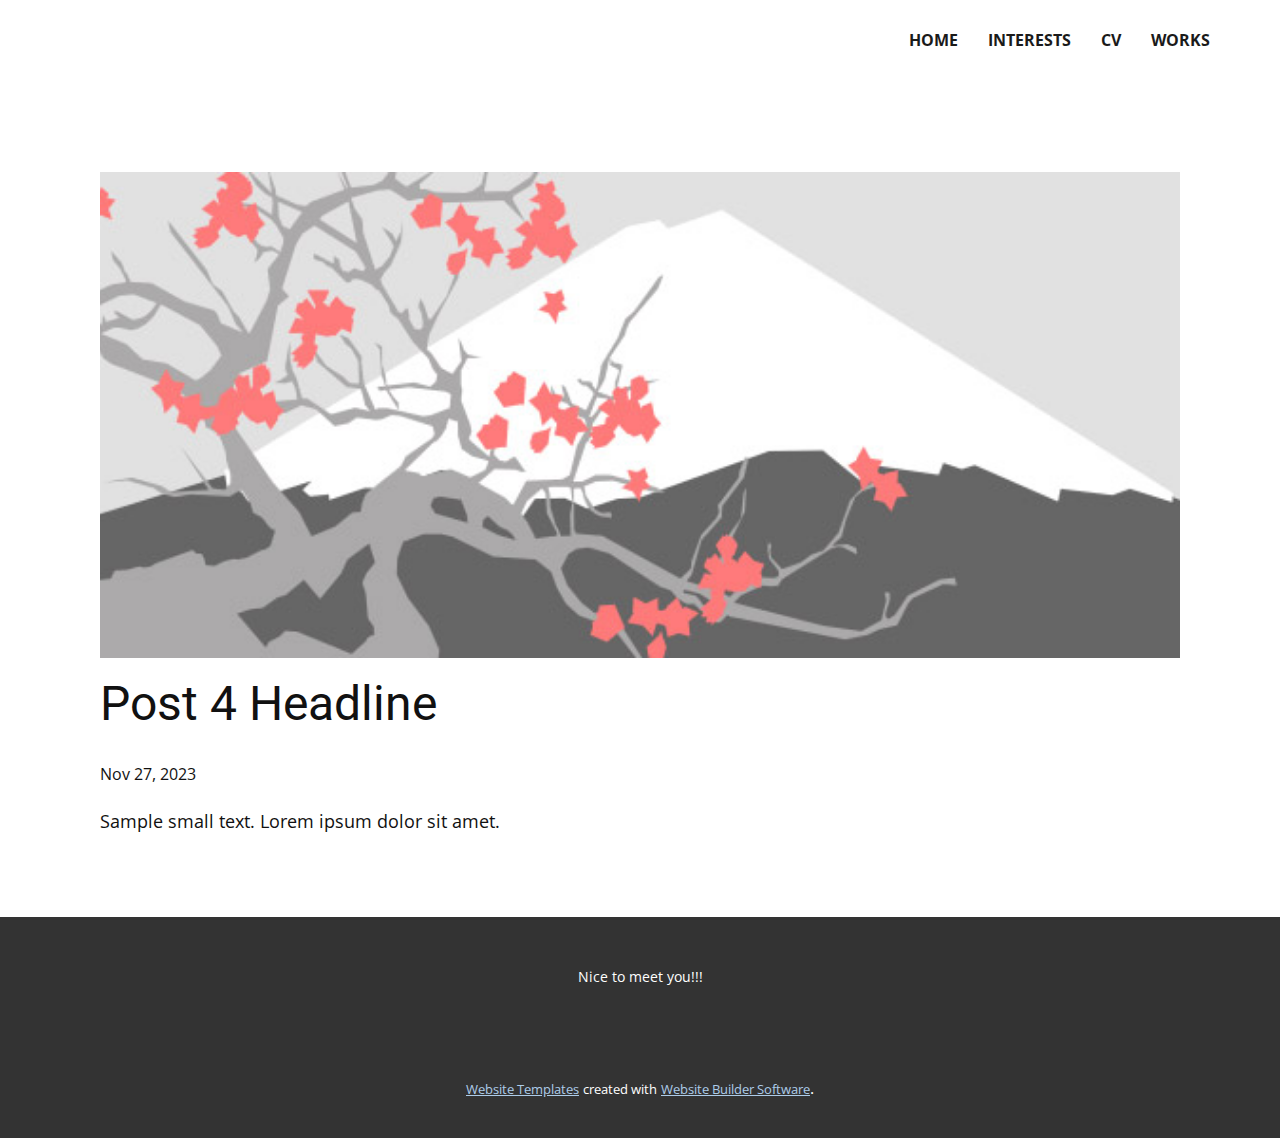
<file: Lyu Jiali/blog/post-3.html>
<!DOCTYPE html>
<html style="font-size: 16px;" lang="en"><head>
    <meta name="viewport" content="width=device-width, initial-scale=1.0">
    <meta charset="utf-8">
    <meta name="keywords" content="Post 1 Headline">
    <meta name="description" content="">
    <title>Post 4 Headline</title>
    <link rel="stylesheet" href="../nicepage.css" media="screen">
<link rel="stylesheet" href="../Post-Template.css" media="screen">
    <script class="u-script" type="text/javascript" src="../jquery.js" defer=""></script>
    <script class="u-script" type="text/javascript" src="../nicepage.js" defer=""></script>
    <meta name="generator" content="Nicepage 6.0.3, nicepage.com">
    <link id="u-theme-google-font" rel="stylesheet" href="https://fonts.googleapis.com/css?family=Roboto:100,100i,300,300i,400,400i,500,500i,700,700i,900,900i|Open+Sans:300,300i,400,400i,500,500i,600,600i,700,700i,800,800i">
    
    
    
    <script type="application/ld+json">{
		"@context": "http://schema.org",
		"@type": "Organization",
		"name": ""
}</script>
    <meta name="theme-color" content="#478ac9">
  <meta data-intl-tel-input-cdn-path="intlTelInput/"></head>
  <body data-path-to-root="./" data-include-products="false" class="u-body u-xl-mode" data-lang="en"><header class="u-clearfix u-header" id="sec-249c" data-animation-name="" data-animation-duration="0" data-animation-delay="0" data-animation-direction=""><div class="u-clearfix u-sheet u-sheet-1">
        <nav class="u-menu u-menu-one-level u-offcanvas u-menu-1">
          <div class="menu-collapse" style="font-size: 1rem; letter-spacing: 0px; font-weight: 700; text-transform: uppercase;">
            <a class="u-button-style u-custom-active-border-color u-custom-border u-custom-border-color u-custom-borders u-custom-hover-border-color u-custom-left-right-menu-spacing u-custom-padding-bottom u-custom-text-active-color u-custom-text-color u-custom-text-hover-color u-custom-top-bottom-menu-spacing u-nav-link u-text-active-palette-1-base u-text-hover-palette-2-base" href="#">
              <svg class="u-svg-link" viewBox="0 0 24 24"><use xmlns:xlink="http://www.w3.org/1999/xlink" xlink:href="#menu-hamburger"></use></svg>
              <svg class="u-svg-content" version="1.1" id="menu-hamburger" viewBox="0 0 16 16" x="0px" y="0px" xmlns:xlink="http://www.w3.org/1999/xlink" xmlns="http://www.w3.org/2000/svg"><g><rect y="1" width="16" height="2"></rect><rect y="7" width="16" height="2"></rect><rect y="13" width="16" height="2"></rect>
</g></svg>
            </a>
          </div>
          <div class="u-custom-menu u-nav-container">
            <ul class="u-nav u-spacing-30 u-unstyled u-nav-1"><li class="u-nav-item"><a class="u-border-2 u-border-active-grey-90 u-border-hover-grey-50 u-border-no-left u-border-no-right u-border-no-top u-button-style u-nav-link u-text-active-grey-90 u-text-grey-90 u-text-hover-grey-90" href="../Home.html" style="padding: 10px 0px;">Home</a>
</li><li class="u-nav-item"><a class="u-border-2 u-border-active-grey-90 u-border-hover-grey-50 u-border-no-left u-border-no-right u-border-no-top u-button-style u-nav-link u-text-active-grey-90 u-text-grey-90 u-text-hover-grey-90" href="../Interests.html" style="padding: 10px 0px;">Interests</a>
</li><li class="u-nav-item"><a class="u-border-2 u-border-active-grey-90 u-border-hover-grey-50 u-border-no-left u-border-no-right u-border-no-top u-button-style u-nav-link u-text-active-grey-90 u-text-grey-90 u-text-hover-grey-90" href="../CV.html" style="padding: 10px 0px;">CV</a>
</li><li class="u-nav-item"><a class="u-border-2 u-border-active-grey-90 u-border-hover-grey-50 u-border-no-left u-border-no-right u-border-no-top u-button-style u-nav-link u-text-active-grey-90 u-text-grey-90 u-text-hover-grey-90" href="../Works.html" style="padding: 10px 0px;">Works</a>
</li></ul>
          </div>
          <div class="u-custom-menu u-nav-container-collapse">
            <div class="u-black u-container-style u-inner-container-layout u-opacity u-opacity-95 u-sidenav">
              <div class="u-inner-container-layout u-sidenav-overflow">
                <div class="u-menu-close"></div>
                <ul class="u-align-center u-nav u-popupmenu-items u-unstyled u-nav-2"><li class="u-nav-item"><a class="u-button-style u-nav-link" href="../Home.html">Home</a>
</li><li class="u-nav-item"><a class="u-button-style u-nav-link" href="../Interests.html">Interests</a>
</li><li class="u-nav-item"><a class="u-button-style u-nav-link" href="../CV.html">CV</a>
</li><li class="u-nav-item"><a class="u-button-style u-nav-link" href="../Works.html">Works</a>
</li></ul>
              </div>
            </div>
            <div class="u-black u-menu-overlay u-opacity u-opacity-70"></div>
          </div>
        </nav>
      </div></header>
    <section class="u-align-center u-clearfix u-section-1" id="sec-bef0">
      <div class="u-clearfix u-sheet u-valign-middle-md u-valign-middle-sm u-valign-middle-xs u-sheet-1"><!--post_details--><!--post_details_options_json--><!--{"source":""}--><!--/post_details_options_json--><!--blog_post-->
        <div class="u-container-style u-expanded-width u-post-details u-post-details-1">
          <div class="u-container-layout u-valign-middle u-container-layout-1"><!--blog_post_image-->
            <img alt="" class="u-blog-control u-expanded-width u-image u-image-default u-image-1" src="../images/0fd3416c.jpeg"><!--/blog_post_image--><!--blog_post_header-->
            <h2 class="u-blog-control u-text u-text-1">Post 4 Headline</h2><!--/blog_post_header--><!--blog_post_metadata-->
            <div class="u-blog-control u-metadata u-metadata-1"><!--blog_post_metadata_date-->
              <span class="u-meta-date u-meta-icon">Nov 27, 2023</span><!--/blog_post_metadata_date--><!--blog_post_metadata_category-->
              <!--/blog_post_metadata_category--><!--blog_post_metadata_comments-->
              <!--/blog_post_metadata_comments-->
            </div><!--/blog_post_metadata--><!--blog_post_content-->
            <div class="u-align-justify u-blog-control u-post-content u-text u-text-2 fr-view">
  Sample small text. Lorem ipsum dolor sit amet.
  </div><!--/blog_post_content-->
          </div>
        </div><!--/blog_post--><!--/post_details-->
      </div>
    </section>
    
    
    
    <footer class="u-align-center u-clearfix u-footer u-grey-80 u-footer" id="sec-9b03"><div class="u-clearfix u-sheet u-sheet-1">
        <p class="u-small-text u-text u-text-variant u-text-1">Nice to meet you!!!</p>
      </div></footer>
    <section class="u-backlink u-clearfix u-grey-80">
      <a class="u-link" href="https://nicepage.com/website-templates" target="_blank">
        <span>Website Templates</span>
      </a>
      <p class="u-text">
        <span>created with</span>
      </p>
      <a class="u-link" href="" target="_blank">
        <span>Website Builder Software</span>
      </a>. 
    </section>
  
</body></html>
</file>
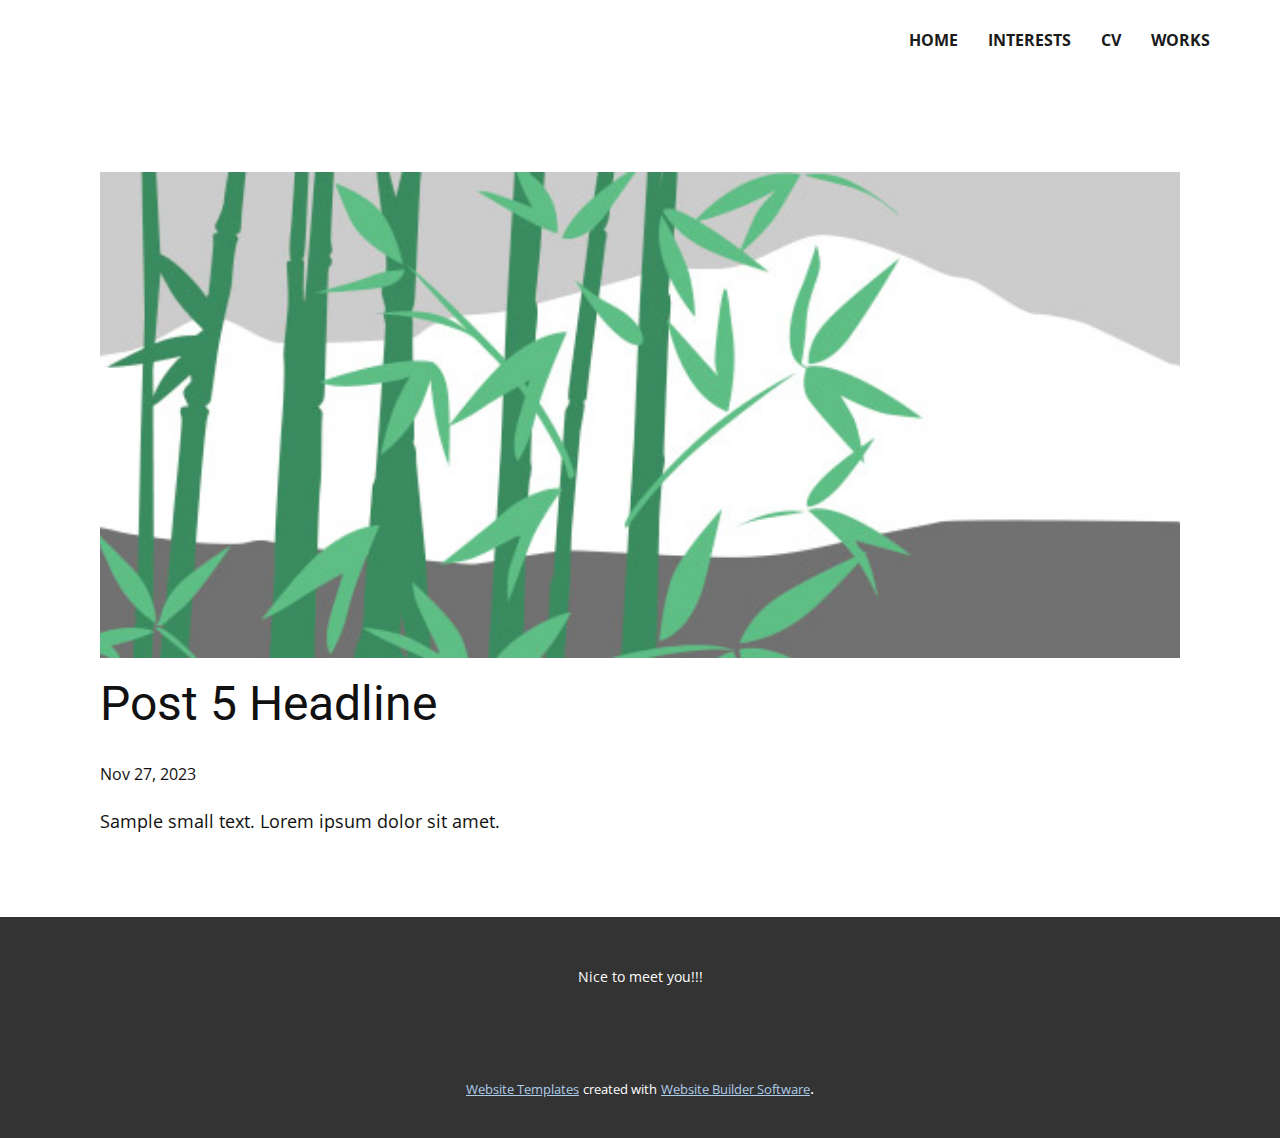
<file: Lyu Jiali/blog/post-4.html>
<!DOCTYPE html>
<html style="font-size: 16px;" lang="en"><head>
    <meta name="viewport" content="width=device-width, initial-scale=1.0">
    <meta charset="utf-8">
    <meta name="keywords" content="Post 1 Headline">
    <meta name="description" content="">
    <title>Post 5 Headline</title>
    <link rel="stylesheet" href="../nicepage.css" media="screen">
<link rel="stylesheet" href="../Post-Template.css" media="screen">
    <script class="u-script" type="text/javascript" src="../jquery.js" defer=""></script>
    <script class="u-script" type="text/javascript" src="../nicepage.js" defer=""></script>
    <meta name="generator" content="Nicepage 6.0.3, nicepage.com">
    <link id="u-theme-google-font" rel="stylesheet" href="https://fonts.googleapis.com/css?family=Roboto:100,100i,300,300i,400,400i,500,500i,700,700i,900,900i|Open+Sans:300,300i,400,400i,500,500i,600,600i,700,700i,800,800i">
    
    
    
    <script type="application/ld+json">{
		"@context": "http://schema.org",
		"@type": "Organization",
		"name": ""
}</script>
    <meta name="theme-color" content="#478ac9">
  <meta data-intl-tel-input-cdn-path="intlTelInput/"></head>
  <body data-path-to-root="./" data-include-products="false" class="u-body u-xl-mode" data-lang="en"><header class="u-clearfix u-header" id="sec-249c" data-animation-name="" data-animation-duration="0" data-animation-delay="0" data-animation-direction=""><div class="u-clearfix u-sheet u-sheet-1">
        <nav class="u-menu u-menu-one-level u-offcanvas u-menu-1">
          <div class="menu-collapse" style="font-size: 1rem; letter-spacing: 0px; font-weight: 700; text-transform: uppercase;">
            <a class="u-button-style u-custom-active-border-color u-custom-border u-custom-border-color u-custom-borders u-custom-hover-border-color u-custom-left-right-menu-spacing u-custom-padding-bottom u-custom-text-active-color u-custom-text-color u-custom-text-hover-color u-custom-top-bottom-menu-spacing u-nav-link u-text-active-palette-1-base u-text-hover-palette-2-base" href="#">
              <svg class="u-svg-link" viewBox="0 0 24 24"><use xmlns:xlink="http://www.w3.org/1999/xlink" xlink:href="#menu-hamburger"></use></svg>
              <svg class="u-svg-content" version="1.1" id="menu-hamburger" viewBox="0 0 16 16" x="0px" y="0px" xmlns:xlink="http://www.w3.org/1999/xlink" xmlns="http://www.w3.org/2000/svg"><g><rect y="1" width="16" height="2"></rect><rect y="7" width="16" height="2"></rect><rect y="13" width="16" height="2"></rect>
</g></svg>
            </a>
          </div>
          <div class="u-custom-menu u-nav-container">
            <ul class="u-nav u-spacing-30 u-unstyled u-nav-1"><li class="u-nav-item"><a class="u-border-2 u-border-active-grey-90 u-border-hover-grey-50 u-border-no-left u-border-no-right u-border-no-top u-button-style u-nav-link u-text-active-grey-90 u-text-grey-90 u-text-hover-grey-90" href="../Home.html" style="padding: 10px 0px;">Home</a>
</li><li class="u-nav-item"><a class="u-border-2 u-border-active-grey-90 u-border-hover-grey-50 u-border-no-left u-border-no-right u-border-no-top u-button-style u-nav-link u-text-active-grey-90 u-text-grey-90 u-text-hover-grey-90" href="../Interests.html" style="padding: 10px 0px;">Interests</a>
</li><li class="u-nav-item"><a class="u-border-2 u-border-active-grey-90 u-border-hover-grey-50 u-border-no-left u-border-no-right u-border-no-top u-button-style u-nav-link u-text-active-grey-90 u-text-grey-90 u-text-hover-grey-90" href="../CV.html" style="padding: 10px 0px;">CV</a>
</li><li class="u-nav-item"><a class="u-border-2 u-border-active-grey-90 u-border-hover-grey-50 u-border-no-left u-border-no-right u-border-no-top u-button-style u-nav-link u-text-active-grey-90 u-text-grey-90 u-text-hover-grey-90" href="../Works.html" style="padding: 10px 0px;">Works</a>
</li></ul>
          </div>
          <div class="u-custom-menu u-nav-container-collapse">
            <div class="u-black u-container-style u-inner-container-layout u-opacity u-opacity-95 u-sidenav">
              <div class="u-inner-container-layout u-sidenav-overflow">
                <div class="u-menu-close"></div>
                <ul class="u-align-center u-nav u-popupmenu-items u-unstyled u-nav-2"><li class="u-nav-item"><a class="u-button-style u-nav-link" href="../Home.html">Home</a>
</li><li class="u-nav-item"><a class="u-button-style u-nav-link" href="../Interests.html">Interests</a>
</li><li class="u-nav-item"><a class="u-button-style u-nav-link" href="../CV.html">CV</a>
</li><li class="u-nav-item"><a class="u-button-style u-nav-link" href="../Works.html">Works</a>
</li></ul>
              </div>
            </div>
            <div class="u-black u-menu-overlay u-opacity u-opacity-70"></div>
          </div>
        </nav>
      </div></header>
    <section class="u-align-center u-clearfix u-section-1" id="sec-bef0">
      <div class="u-clearfix u-sheet u-valign-middle-md u-valign-middle-sm u-valign-middle-xs u-sheet-1"><!--post_details--><!--post_details_options_json--><!--{"source":""}--><!--/post_details_options_json--><!--blog_post-->
        <div class="u-container-style u-expanded-width u-post-details u-post-details-1">
          <div class="u-container-layout u-valign-middle u-container-layout-1"><!--blog_post_image-->
            <img alt="" class="u-blog-control u-expanded-width u-image u-image-default u-image-1" src="../images/68f64b9d.jpeg"><!--/blog_post_image--><!--blog_post_header-->
            <h2 class="u-blog-control u-text u-text-1">Post 5 Headline</h2><!--/blog_post_header--><!--blog_post_metadata-->
            <div class="u-blog-control u-metadata u-metadata-1"><!--blog_post_metadata_date-->
              <span class="u-meta-date u-meta-icon">Nov 27, 2023</span><!--/blog_post_metadata_date--><!--blog_post_metadata_category-->
              <!--/blog_post_metadata_category--><!--blog_post_metadata_comments-->
              <!--/blog_post_metadata_comments-->
            </div><!--/blog_post_metadata--><!--blog_post_content-->
            <div class="u-align-justify u-blog-control u-post-content u-text u-text-2 fr-view">
  Sample small text. Lorem ipsum dolor sit amet.
  </div><!--/blog_post_content-->
          </div>
        </div><!--/blog_post--><!--/post_details-->
      </div>
    </section>
    
    
    
    <footer class="u-align-center u-clearfix u-footer u-grey-80 u-footer" id="sec-9b03"><div class="u-clearfix u-sheet u-sheet-1">
        <p class="u-small-text u-text u-text-variant u-text-1">Nice to meet you!!!</p>
      </div></footer>
    <section class="u-backlink u-clearfix u-grey-80">
      <a class="u-link" href="https://nicepage.com/website-templates" target="_blank">
        <span>Website Templates</span>
      </a>
      <p class="u-text">
        <span>created with</span>
      </p>
      <a class="u-link" href="" target="_blank">
        <span>Website Builder Software</span>
      </a>. 
    </section>
  
</body></html>
</file>
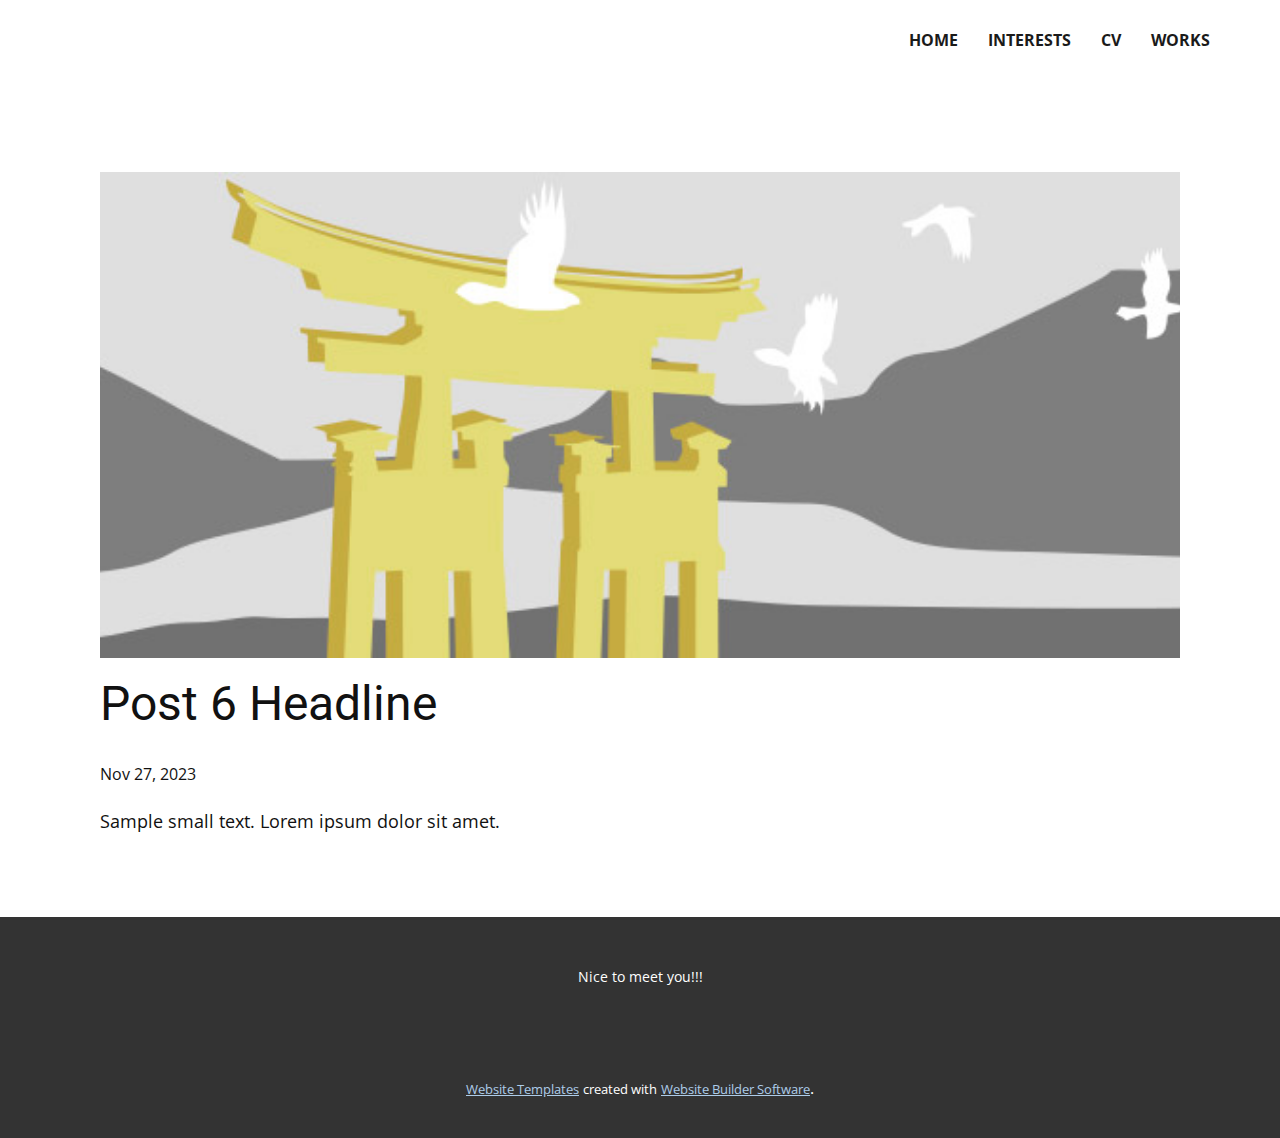
<file: Lyu Jiali/blog/post-5.html>
<!DOCTYPE html>
<html style="font-size: 16px;" lang="en"><head>
    <meta name="viewport" content="width=device-width, initial-scale=1.0">
    <meta charset="utf-8">
    <meta name="keywords" content="Post 1 Headline">
    <meta name="description" content="">
    <title>Post 6 Headline</title>
    <link rel="stylesheet" href="../nicepage.css" media="screen">
<link rel="stylesheet" href="../Post-Template.css" media="screen">
    <script class="u-script" type="text/javascript" src="../jquery.js" defer=""></script>
    <script class="u-script" type="text/javascript" src="../nicepage.js" defer=""></script>
    <meta name="generator" content="Nicepage 6.0.3, nicepage.com">
    <link id="u-theme-google-font" rel="stylesheet" href="https://fonts.googleapis.com/css?family=Roboto:100,100i,300,300i,400,400i,500,500i,700,700i,900,900i|Open+Sans:300,300i,400,400i,500,500i,600,600i,700,700i,800,800i">
    
    
    
    <script type="application/ld+json">{
		"@context": "http://schema.org",
		"@type": "Organization",
		"name": ""
}</script>
    <meta name="theme-color" content="#478ac9">
  <meta data-intl-tel-input-cdn-path="intlTelInput/"></head>
  <body data-path-to-root="./" data-include-products="false" class="u-body u-xl-mode" data-lang="en"><header class="u-clearfix u-header" id="sec-249c" data-animation-name="" data-animation-duration="0" data-animation-delay="0" data-animation-direction=""><div class="u-clearfix u-sheet u-sheet-1">
        <nav class="u-menu u-menu-one-level u-offcanvas u-menu-1">
          <div class="menu-collapse" style="font-size: 1rem; letter-spacing: 0px; font-weight: 700; text-transform: uppercase;">
            <a class="u-button-style u-custom-active-border-color u-custom-border u-custom-border-color u-custom-borders u-custom-hover-border-color u-custom-left-right-menu-spacing u-custom-padding-bottom u-custom-text-active-color u-custom-text-color u-custom-text-hover-color u-custom-top-bottom-menu-spacing u-nav-link u-text-active-palette-1-base u-text-hover-palette-2-base" href="#">
              <svg class="u-svg-link" viewBox="0 0 24 24"><use xmlns:xlink="http://www.w3.org/1999/xlink" xlink:href="#menu-hamburger"></use></svg>
              <svg class="u-svg-content" version="1.1" id="menu-hamburger" viewBox="0 0 16 16" x="0px" y="0px" xmlns:xlink="http://www.w3.org/1999/xlink" xmlns="http://www.w3.org/2000/svg"><g><rect y="1" width="16" height="2"></rect><rect y="7" width="16" height="2"></rect><rect y="13" width="16" height="2"></rect>
</g></svg>
            </a>
          </div>
          <div class="u-custom-menu u-nav-container">
            <ul class="u-nav u-spacing-30 u-unstyled u-nav-1"><li class="u-nav-item"><a class="u-border-2 u-border-active-grey-90 u-border-hover-grey-50 u-border-no-left u-border-no-right u-border-no-top u-button-style u-nav-link u-text-active-grey-90 u-text-grey-90 u-text-hover-grey-90" href="../Home.html" style="padding: 10px 0px;">Home</a>
</li><li class="u-nav-item"><a class="u-border-2 u-border-active-grey-90 u-border-hover-grey-50 u-border-no-left u-border-no-right u-border-no-top u-button-style u-nav-link u-text-active-grey-90 u-text-grey-90 u-text-hover-grey-90" href="../Interests.html" style="padding: 10px 0px;">Interests</a>
</li><li class="u-nav-item"><a class="u-border-2 u-border-active-grey-90 u-border-hover-grey-50 u-border-no-left u-border-no-right u-border-no-top u-button-style u-nav-link u-text-active-grey-90 u-text-grey-90 u-text-hover-grey-90" href="../CV.html" style="padding: 10px 0px;">CV</a>
</li><li class="u-nav-item"><a class="u-border-2 u-border-active-grey-90 u-border-hover-grey-50 u-border-no-left u-border-no-right u-border-no-top u-button-style u-nav-link u-text-active-grey-90 u-text-grey-90 u-text-hover-grey-90" href="../Works.html" style="padding: 10px 0px;">Works</a>
</li></ul>
          </div>
          <div class="u-custom-menu u-nav-container-collapse">
            <div class="u-black u-container-style u-inner-container-layout u-opacity u-opacity-95 u-sidenav">
              <div class="u-inner-container-layout u-sidenav-overflow">
                <div class="u-menu-close"></div>
                <ul class="u-align-center u-nav u-popupmenu-items u-unstyled u-nav-2"><li class="u-nav-item"><a class="u-button-style u-nav-link" href="../Home.html">Home</a>
</li><li class="u-nav-item"><a class="u-button-style u-nav-link" href="../Interests.html">Interests</a>
</li><li class="u-nav-item"><a class="u-button-style u-nav-link" href="../CV.html">CV</a>
</li><li class="u-nav-item"><a class="u-button-style u-nav-link" href="../Works.html">Works</a>
</li></ul>
              </div>
            </div>
            <div class="u-black u-menu-overlay u-opacity u-opacity-70"></div>
          </div>
        </nav>
      </div></header>
    <section class="u-align-center u-clearfix u-section-1" id="sec-bef0">
      <div class="u-clearfix u-sheet u-valign-middle-md u-valign-middle-sm u-valign-middle-xs u-sheet-1"><!--post_details--><!--post_details_options_json--><!--{"source":""}--><!--/post_details_options_json--><!--blog_post-->
        <div class="u-container-style u-expanded-width u-post-details u-post-details-1">
          <div class="u-container-layout u-valign-middle u-container-layout-1"><!--blog_post_image-->
            <img alt="" class="u-blog-control u-expanded-width u-image u-image-default u-image-1" src="../images/8ad73f3c.jpeg"><!--/blog_post_image--><!--blog_post_header-->
            <h2 class="u-blog-control u-text u-text-1">Post 6 Headline</h2><!--/blog_post_header--><!--blog_post_metadata-->
            <div class="u-blog-control u-metadata u-metadata-1"><!--blog_post_metadata_date-->
              <span class="u-meta-date u-meta-icon">Nov 27, 2023</span><!--/blog_post_metadata_date--><!--blog_post_metadata_category-->
              <!--/blog_post_metadata_category--><!--blog_post_metadata_comments-->
              <!--/blog_post_metadata_comments-->
            </div><!--/blog_post_metadata--><!--blog_post_content-->
            <div class="u-align-justify u-blog-control u-post-content u-text u-text-2 fr-view">
  Sample small text. Lorem ipsum dolor sit amet.
  </div><!--/blog_post_content-->
          </div>
        </div><!--/blog_post--><!--/post_details-->
      </div>
    </section>
    
    
    
    <footer class="u-align-center u-clearfix u-footer u-grey-80 u-footer" id="sec-9b03"><div class="u-clearfix u-sheet u-sheet-1">
        <p class="u-small-text u-text u-text-variant u-text-1">Nice to meet you!!!</p>
      </div></footer>
    <section class="u-backlink u-clearfix u-grey-80">
      <a class="u-link" href="https://nicepage.com/website-templates" target="_blank">
        <span>Website Templates</span>
      </a>
      <p class="u-text">
        <span>created with</span>
      </p>
      <a class="u-link" href="" target="_blank">
        <span>Website Builder Software</span>
      </a>. 
    </section>
  
</body></html>
</file>
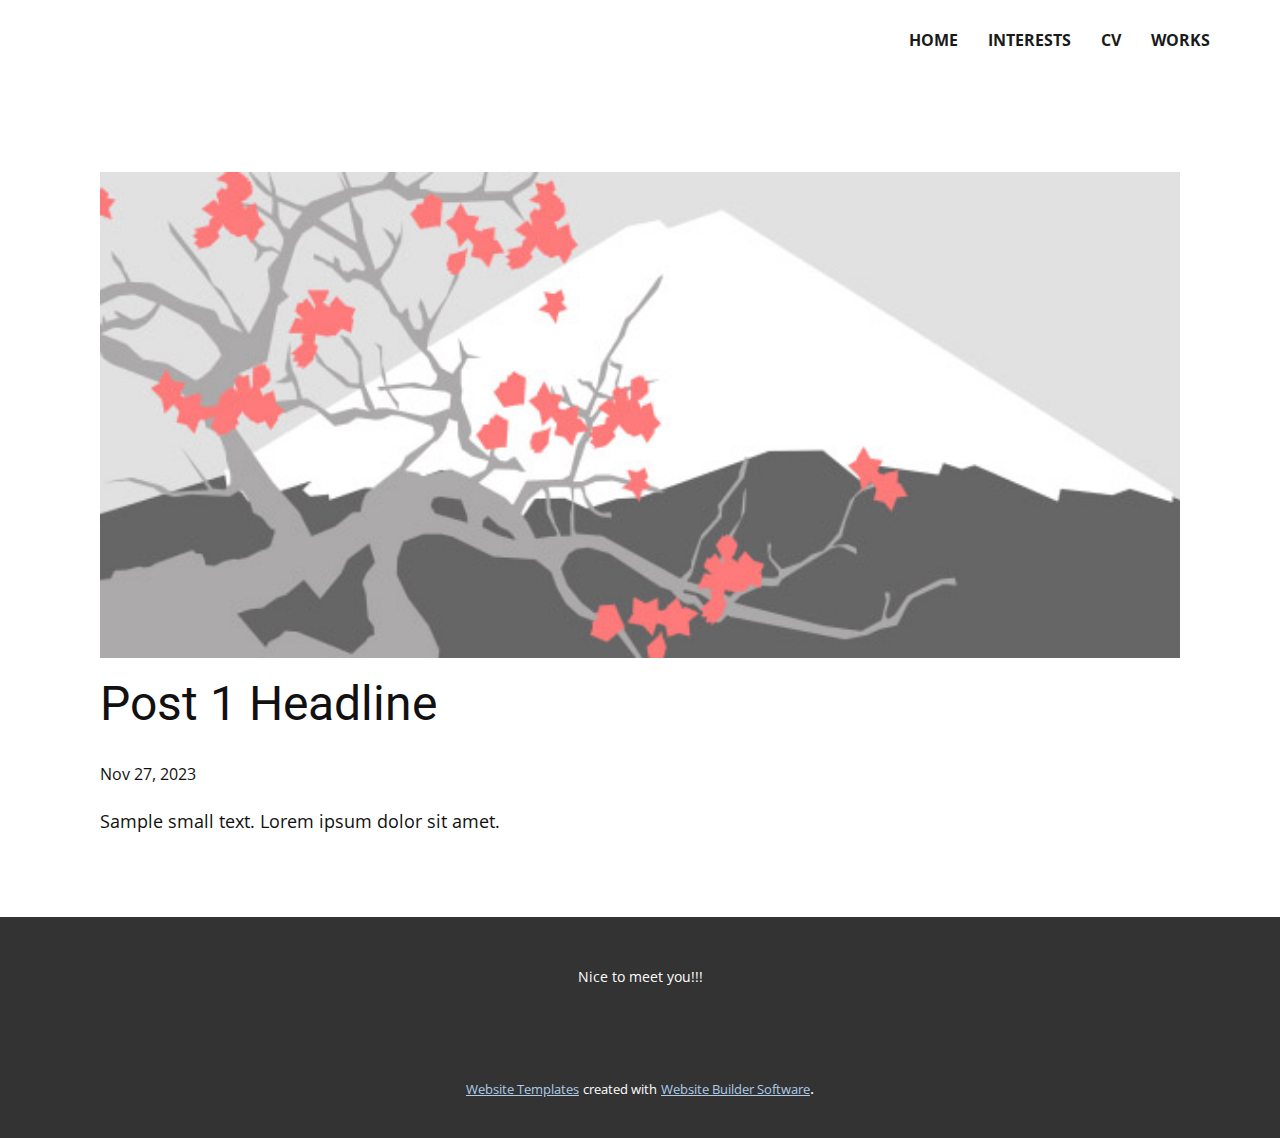
<file: Lyu Jiali/blog/post.html>
<!DOCTYPE html>
<html style="font-size: 16px;" lang="en"><head>
    <meta name="viewport" content="width=device-width, initial-scale=1.0">
    <meta charset="utf-8">
    <meta name="keywords" content="Post 1 Headline">
    <meta name="description" content="">
    <title>Post 1 Headline</title>
    <link rel="stylesheet" href="../nicepage.css" media="screen">
<link rel="stylesheet" href="../Post-Template.css" media="screen">
    <script class="u-script" type="text/javascript" src="../jquery.js" defer=""></script>
    <script class="u-script" type="text/javascript" src="../nicepage.js" defer=""></script>
    <meta name="generator" content="Nicepage 6.0.3, nicepage.com">
    <link id="u-theme-google-font" rel="stylesheet" href="https://fonts.googleapis.com/css?family=Roboto:100,100i,300,300i,400,400i,500,500i,700,700i,900,900i|Open+Sans:300,300i,400,400i,500,500i,600,600i,700,700i,800,800i">
    
    
    
    <script type="application/ld+json">{
		"@context": "http://schema.org",
		"@type": "Organization",
		"name": ""
}</script>
    <meta name="theme-color" content="#478ac9">
  <meta data-intl-tel-input-cdn-path="intlTelInput/"></head>
  <body data-path-to-root="./" data-include-products="false" class="u-body u-xl-mode" data-lang="en"><header class="u-clearfix u-header" id="sec-249c" data-animation-name="" data-animation-duration="0" data-animation-delay="0" data-animation-direction=""><div class="u-clearfix u-sheet u-sheet-1">
        <nav class="u-menu u-menu-one-level u-offcanvas u-menu-1">
          <div class="menu-collapse" style="font-size: 1rem; letter-spacing: 0px; font-weight: 700; text-transform: uppercase;">
            <a class="u-button-style u-custom-active-border-color u-custom-border u-custom-border-color u-custom-borders u-custom-hover-border-color u-custom-left-right-menu-spacing u-custom-padding-bottom u-custom-text-active-color u-custom-text-color u-custom-text-hover-color u-custom-top-bottom-menu-spacing u-nav-link u-text-active-palette-1-base u-text-hover-palette-2-base" href="#">
              <svg class="u-svg-link" viewBox="0 0 24 24"><use xmlns:xlink="http://www.w3.org/1999/xlink" xlink:href="#menu-hamburger"></use></svg>
              <svg class="u-svg-content" version="1.1" id="menu-hamburger" viewBox="0 0 16 16" x="0px" y="0px" xmlns:xlink="http://www.w3.org/1999/xlink" xmlns="http://www.w3.org/2000/svg"><g><rect y="1" width="16" height="2"></rect><rect y="7" width="16" height="2"></rect><rect y="13" width="16" height="2"></rect>
</g></svg>
            </a>
          </div>
          <div class="u-custom-menu u-nav-container">
            <ul class="u-nav u-spacing-30 u-unstyled u-nav-1"><li class="u-nav-item"><a class="u-border-2 u-border-active-grey-90 u-border-hover-grey-50 u-border-no-left u-border-no-right u-border-no-top u-button-style u-nav-link u-text-active-grey-90 u-text-grey-90 u-text-hover-grey-90" href="../Home.html" style="padding: 10px 0px;">Home</a>
</li><li class="u-nav-item"><a class="u-border-2 u-border-active-grey-90 u-border-hover-grey-50 u-border-no-left u-border-no-right u-border-no-top u-button-style u-nav-link u-text-active-grey-90 u-text-grey-90 u-text-hover-grey-90" href="../Interests.html" style="padding: 10px 0px;">Interests</a>
</li><li class="u-nav-item"><a class="u-border-2 u-border-active-grey-90 u-border-hover-grey-50 u-border-no-left u-border-no-right u-border-no-top u-button-style u-nav-link u-text-active-grey-90 u-text-grey-90 u-text-hover-grey-90" href="../CV.html" style="padding: 10px 0px;">CV</a>
</li><li class="u-nav-item"><a class="u-border-2 u-border-active-grey-90 u-border-hover-grey-50 u-border-no-left u-border-no-right u-border-no-top u-button-style u-nav-link u-text-active-grey-90 u-text-grey-90 u-text-hover-grey-90" href="../Works.html" style="padding: 10px 0px;">Works</a>
</li></ul>
          </div>
          <div class="u-custom-menu u-nav-container-collapse">
            <div class="u-black u-container-style u-inner-container-layout u-opacity u-opacity-95 u-sidenav">
              <div class="u-inner-container-layout u-sidenav-overflow">
                <div class="u-menu-close"></div>
                <ul class="u-align-center u-nav u-popupmenu-items u-unstyled u-nav-2"><li class="u-nav-item"><a class="u-button-style u-nav-link" href="../Home.html">Home</a>
</li><li class="u-nav-item"><a class="u-button-style u-nav-link" href="../Interests.html">Interests</a>
</li><li class="u-nav-item"><a class="u-button-style u-nav-link" href="../CV.html">CV</a>
</li><li class="u-nav-item"><a class="u-button-style u-nav-link" href="../Works.html">Works</a>
</li></ul>
              </div>
            </div>
            <div class="u-black u-menu-overlay u-opacity u-opacity-70"></div>
          </div>
        </nav>
      </div></header>
    <section class="u-align-center u-clearfix u-section-1" id="sec-bef0">
      <div class="u-clearfix u-sheet u-valign-middle-md u-valign-middle-sm u-valign-middle-xs u-sheet-1"><!--post_details--><!--post_details_options_json--><!--{"source":""}--><!--/post_details_options_json--><!--blog_post-->
        <div class="u-container-style u-expanded-width u-post-details u-post-details-1">
          <div class="u-container-layout u-valign-middle u-container-layout-1"><!--blog_post_image-->
            <img alt="" class="u-blog-control u-expanded-width u-image u-image-default u-image-1" src="../images/0fd3416c.jpeg"><!--/blog_post_image--><!--blog_post_header-->
            <h2 class="u-blog-control u-text u-text-1">Post 1 Headline</h2><!--/blog_post_header--><!--blog_post_metadata-->
            <div class="u-blog-control u-metadata u-metadata-1"><!--blog_post_metadata_date-->
              <span class="u-meta-date u-meta-icon">Nov 27, 2023</span><!--/blog_post_metadata_date--><!--blog_post_metadata_category-->
              <!--/blog_post_metadata_category--><!--blog_post_metadata_comments-->
              <!--/blog_post_metadata_comments-->
            </div><!--/blog_post_metadata--><!--blog_post_content-->
            <div class="u-align-justify u-blog-control u-post-content u-text u-text-2 fr-view">
  Sample small text. Lorem ipsum dolor sit amet.
  </div><!--/blog_post_content-->
          </div>
        </div><!--/blog_post--><!--/post_details-->
      </div>
    </section>
    
    
    
    <footer class="u-align-center u-clearfix u-footer u-grey-80 u-footer" id="sec-9b03"><div class="u-clearfix u-sheet u-sheet-1">
        <p class="u-small-text u-text u-text-variant u-text-1">Nice to meet you!!!</p>
      </div></footer>
    <section class="u-backlink u-clearfix u-grey-80">
      <a class="u-link" href="https://nicepage.com/website-templates" target="_blank">
        <span>Website Templates</span>
      </a>
      <p class="u-text">
        <span>created with</span>
      </p>
      <a class="u-link" href="" target="_blank">
        <span>Website Builder Software</span>
      </a>. 
    </section>
  
</body></html>
</file>
